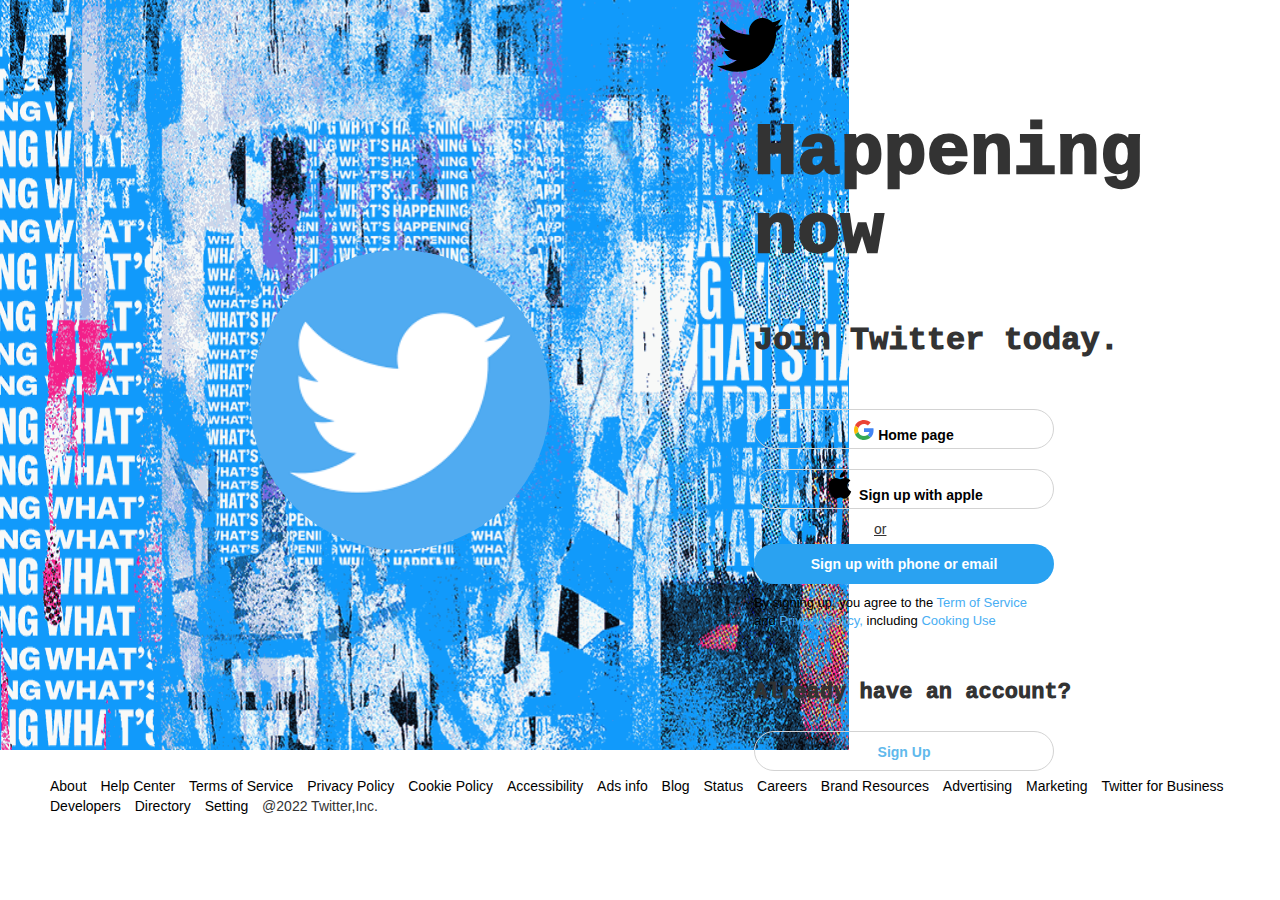
<file: Assignment/Assigment 14 Twitter replica/index.html>
<!DOCTYPE html>
<html lang="en">
<head>
    <meta charset="UTF-8">
    <meta http-equiv="X-UA-Compatible" content="IE=edge">
    <meta name="viewport" content="width=device-width, initial-scale=1.0">
    <title>Document</title>
    <link rel="stylesheet" href="style.css">
    <link rel="stylesheet" href="https://maxcdn.bootstrapcdn.com/bootstrap/3.4.1/css/bootstrap.min.css">
    <script src="https://ajax.googleapis.com/ajax/libs/jquery/3.6.0/jquery.min.js"></script>
    <script src="https://maxcdn.bootstrapcdn.com/bootstrap/3.4.1/js/bootstrap.min.js"></script>
</head>
<body>
    <div class="main">
        <div class="left">
            <img src="./twiiter.png">
            <div class="icon">
            <img src="[data-uri]">
            </div>
        </div>
        <div class="right">
            <div class="svg">

                <svg width="70px" height="70px" viewBox="0 0 24 24" aria-hidden="true" class="r-k200y r-1cvl2hr r-4qtqp9 r-yyyyoo r-5sfk15 r-dnmrzs r-kzbkwu r-bnwqim r-1plcrui r-lrvibr"><g><path d="M23.643 4.937c-.835.37-1.732.62-2.675.733.962-.576 1.7-1.49 2.048-2.578-.9.534-1.897.922-2.958 1.13-.85-.904-2.06-1.47-3.4-1.47-2.572 0-4.658 2.086-4.658 4.66 0 .364.042.718.12 1.06-3.873-.195-7.304-2.05-9.602-4.868-.4.69-.63 1.49-.63 2.342 0 1.616.823 3.043 2.072 3.878-.764-.025-1.482-.234-2.11-.583v.06c0 2.257 1.605 4.14 3.737 4.568-.392.106-.803.162-1.227.162-.3 0-.593-.028-.877-.082.593 1.85 2.313 3.198 4.352 3.234-1.595 1.25-3.604 1.995-5.786 1.995-.376 0-.747-.022-1.112-.065 2.062 1.323 4.51 2.093 7.14 2.093 8.57 0 13.255-7.098 13.255-13.254 0-.2-.005-.402-.014-.602.91-.658 1.7-1.477 2.323-2.41z"></path></g></svg>
            </div>
                <h1>Happening now</h1>
                <h2>Join Twitter today.</h2>
                <div class="input">
                    <svg  width="20px" height="20px" version="1.1" xmlns="http://www.w3.org/2000/svg" viewBox="0 0 48 48" class="LgbsSe-Bz112c"><g><path fill="#EA4335" d="M24 9.5c3.54 0 6.71 1.22 9.21 3.6l6.85-6.85C35.9 2.38 30.47 0 24 0 14.62 0 6.51 5.38 2.56 13.22l7.98 6.19C12.43 13.72 17.74 9.5 24 9.5z"></path><path fill="#4285F4" d="M46.98 24.55c0-1.57-.15-3.09-.38-4.55H24v9.02h12.94c-.58 2.96-2.26 5.48-4.78 7.18l7.73 6c4.51-4.18 7.09-10.36 7.09-17.65z"></path><path fill="#FBBC05" d="M10.53 28.59c-.48-1.45-.76-2.99-.76-4.59s.27-3.14.76-4.59l-7.98-6.19C.92 16.46 0 20.12 0 24c0 3.88.92 7.54 2.56 10.78l7.97-6.19z"></path><path fill="#34A853" d="M24 48c6.48 0 11.93-2.13 15.89-5.81l-7.73-6c-2.15 1.45-4.92 2.3-8.16 2.3-6.26 0-11.57-4.22-13.47-9.91l-7.98 6.19C6.51 42.62 14.62 48 24 48z"></path><path fill="none" d="M0 0h48v48H0z"></path></g></svg>
                    
                    <span ><a href="home.html">Home page</a></span>
                </div>

                <div class="input2">
                    <svg width="30px" height="30px"  viewBox="0 0 24 24" aria-hidden="true" class="r-4qtqp9 r-yyyyoo r-z80fyv r-1d4mawv r-dnmrzs r-bnwqim r-1plcrui r-lrvibr r-19wmn03" style="color: rgb(15, 20, 25);"><g><path d="M16.365 1.43c0 1.14-.493 2.27-1.177 3.08-.744.9-1.99 1.57-2.987 1.57-.12 0-.23-.02-.3-.03-.01-.06-.04-.22-.04-.39 0-1.15.572-2.27 1.206-2.98.804-.94 2.142-1.64 3.248-1.68.03.13.05.28.05.43zm4.565 15.71c-.03.07-.463 1.58-1.518 3.12-.945 1.34-1.94 2.71-3.43 2.71-1.517 0-1.9-.88-3.63-.88-1.698 0-2.302.91-3.67.91-1.377 0-2.332-1.26-3.428-2.8-1.287-1.82-2.323-4.63-2.323-7.28 0-4.28 2.797-6.55 5.552-6.55 1.448 0 2.675.95 3.6.95.865 0 2.222-1.01 3.902-1.01.613 0 2.886.06 4.374 2.19-.13.09-2.383 1.37-2.383 4.19 0 3.26 2.854 4.42 2.955 4.45z"></path></g></svg>
               
                    <span ><a href="Sign up width Goolge">Sign up with apple</a></span>
                </div>

                    <div class="or">
                        or
                    </div>

                    <div class="input3">
                        <span class="blue">Sign up with phone or email</span>
                        
                    </div>

                    <div class="small">
                        <span>By signing up, you agree to the <a href="Terms of Service">Term of Service</a> and <a href="privacy policy,">Privacy Policy,</a> including<a href="Cooking Use"> Cooking Use</a> </span>

                    </div>

                    <div class="h">

                        <h2>
                            Already have an account?
                        </h2>
                    </div>
                    <div class="input4">
                        Sign Up
                    </div>
        </div>
    </div>
    <div class="footer">
        <ul>
            <li><a href="">About</a> </li>
            <li><a href="">Help Center</a> </li>
            <li><a href="">Terms of Service</a> </li>
            <li><a href="">Privacy Policy</a> </li>
            <li><a href="">Cookie Policy</a> </li>
            <li><a href="">Accessibility</a> </li>
            <li><a href="">Ads info</a> </li>
            <li><a href="">Blog</a> </li>
            <li><a href="">Status</a> </li>
            <li><a href="">Careers</a> </li>
            <li><a href="">Brand Resources</a> </li>
            <li><a href="">Advertising</a> </li>
            <li><a href="">Marketing</a> </li>
            <li><a href="">Twitter for Business</a> </li>
            <li><a href="">Developers</a> </li>
            <li><a href="">Directory</a> </li>
            <li><a href="">Setting</a> </li>
            <li>@2022 Twitter,Inc.</li>
        </ul>
    </div>
</body>
</html>
</file>
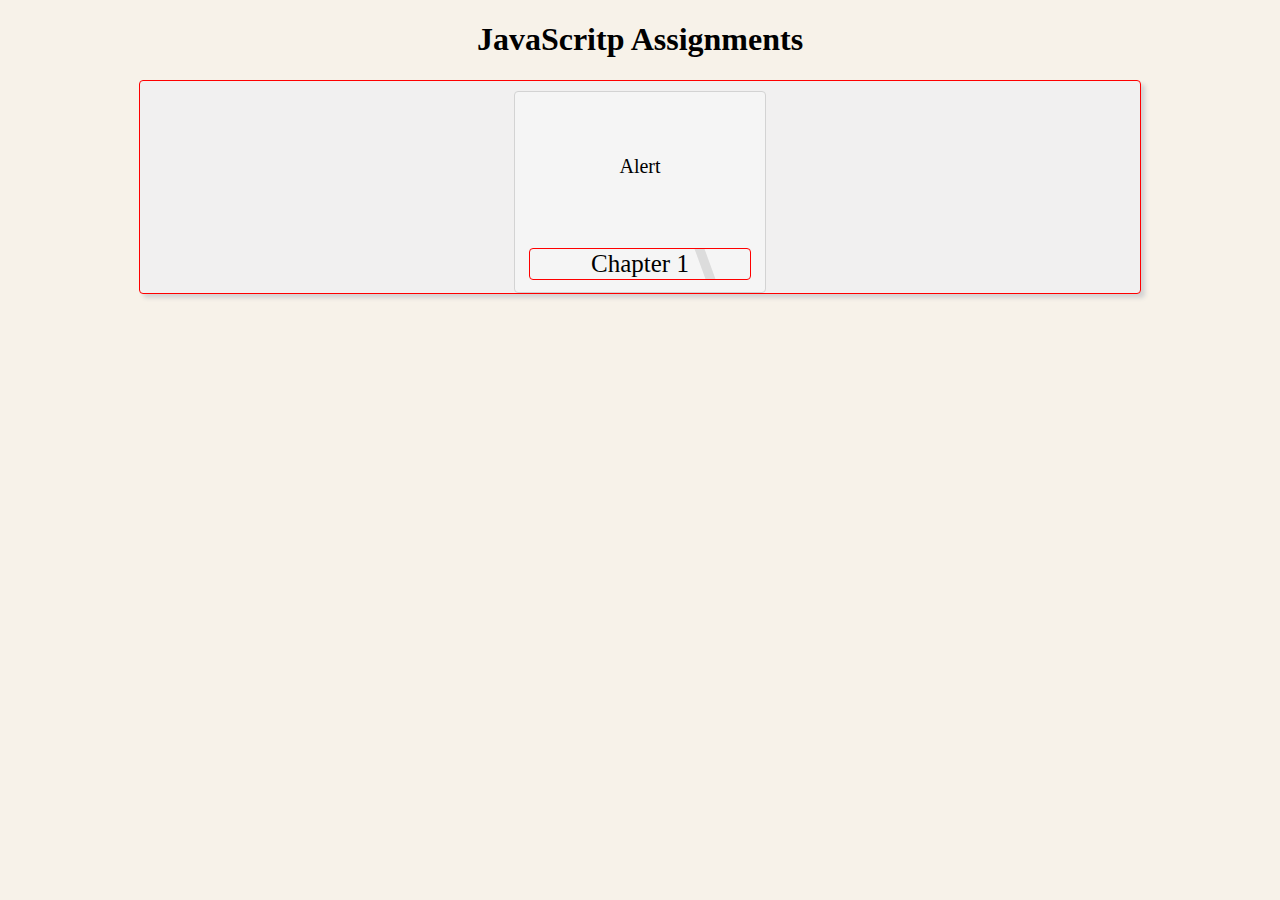
<file: public/Assignment/jvscript assignments/index.html>
<!DOCTYPE html>
<html lang="en">
<head>
    <meta charset="UTF-8">
    <meta http-equiv="X-UA-Compatible" content="IE=edge">
    <meta name="viewport" content="width=device-width, initial-scale=1.0">
    <title>javascritp</title>
    <link rel="stylesheet" href="style.css">
    <script src="app.js"></script>
    <link rel="shortcut icon" href="js.png" type="image/x-icon">
</head>
<body>
    <h1>JavaScritp Assignments</h1>
    <div class="main">

        <div class="container1">
            <div class="alert">
                Alert

            </div>
            <div class="button">
                <div class="text">
                    Chapter 1
                </div>
                <div class="none">
                    Click here
                </div>

                <div class="shine">

                </div>
            </div>
        </div>
    </div>
    
</body>
</html>
</file>
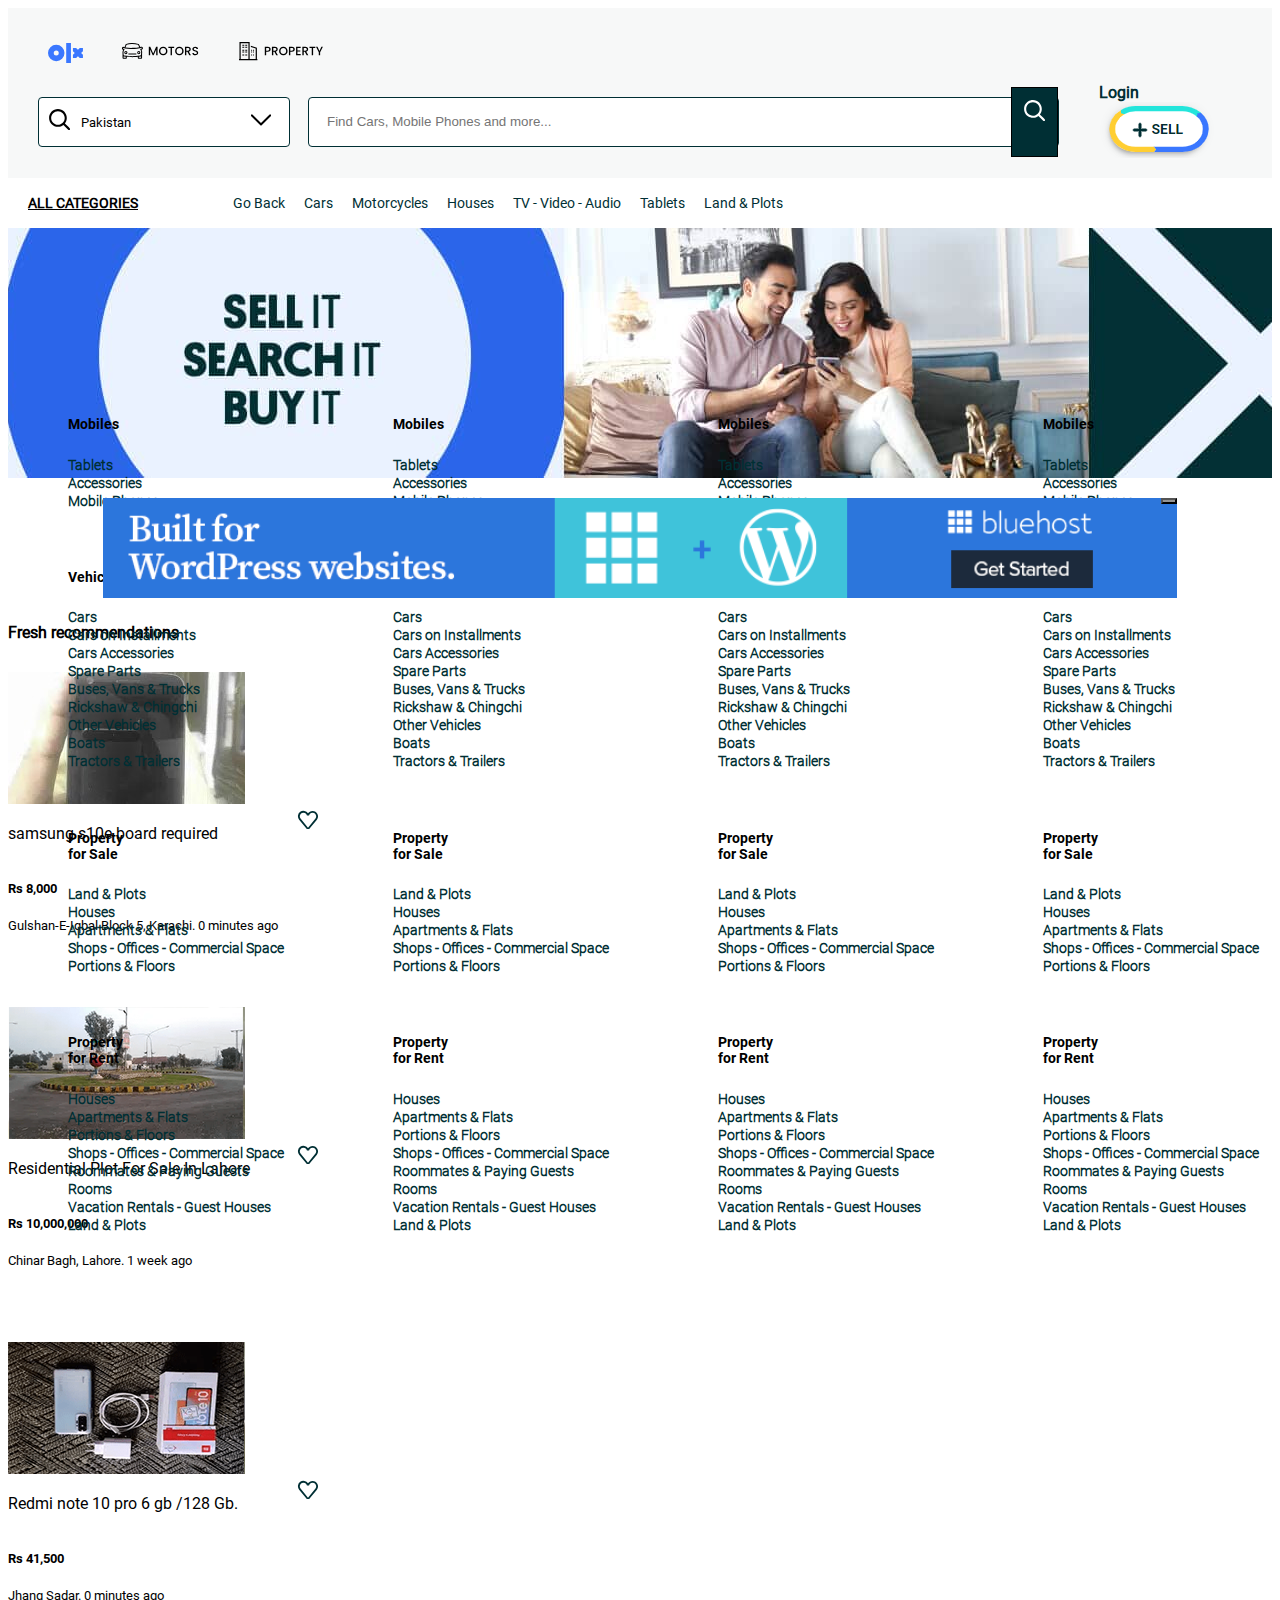
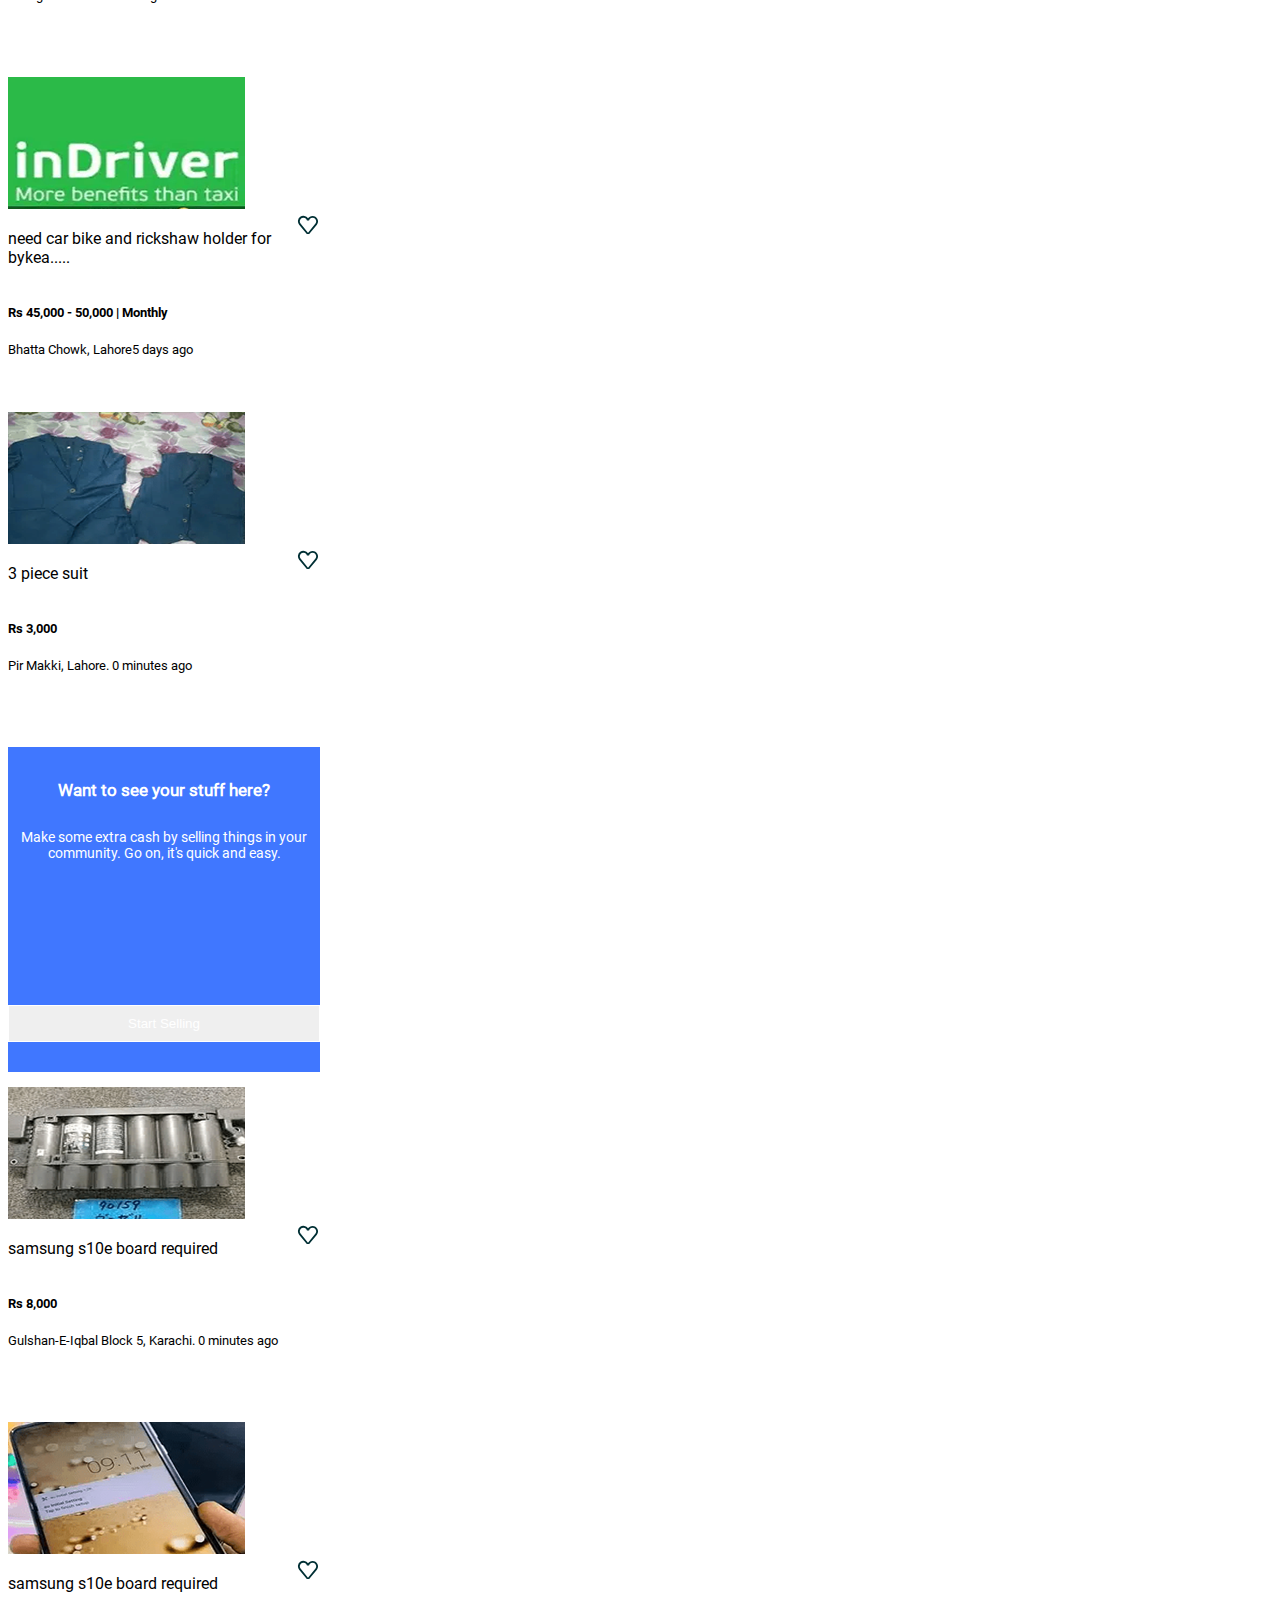
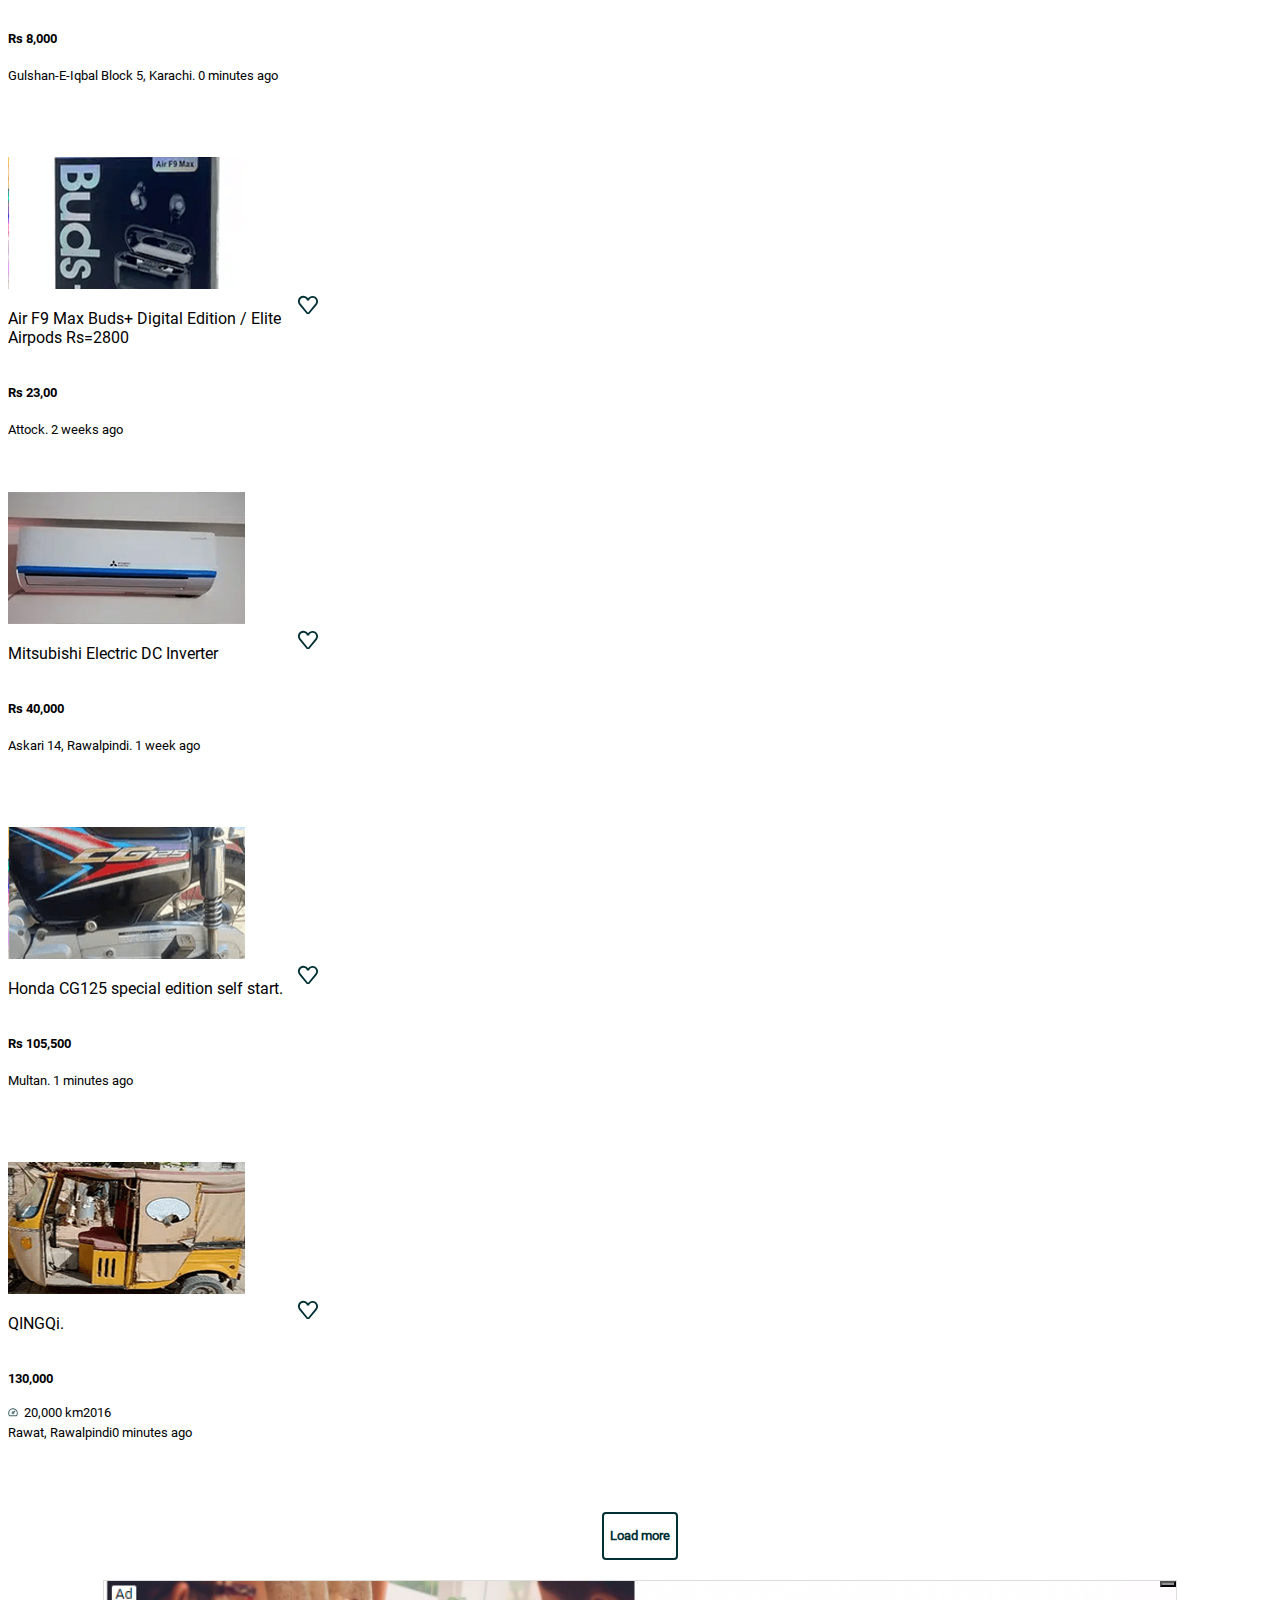
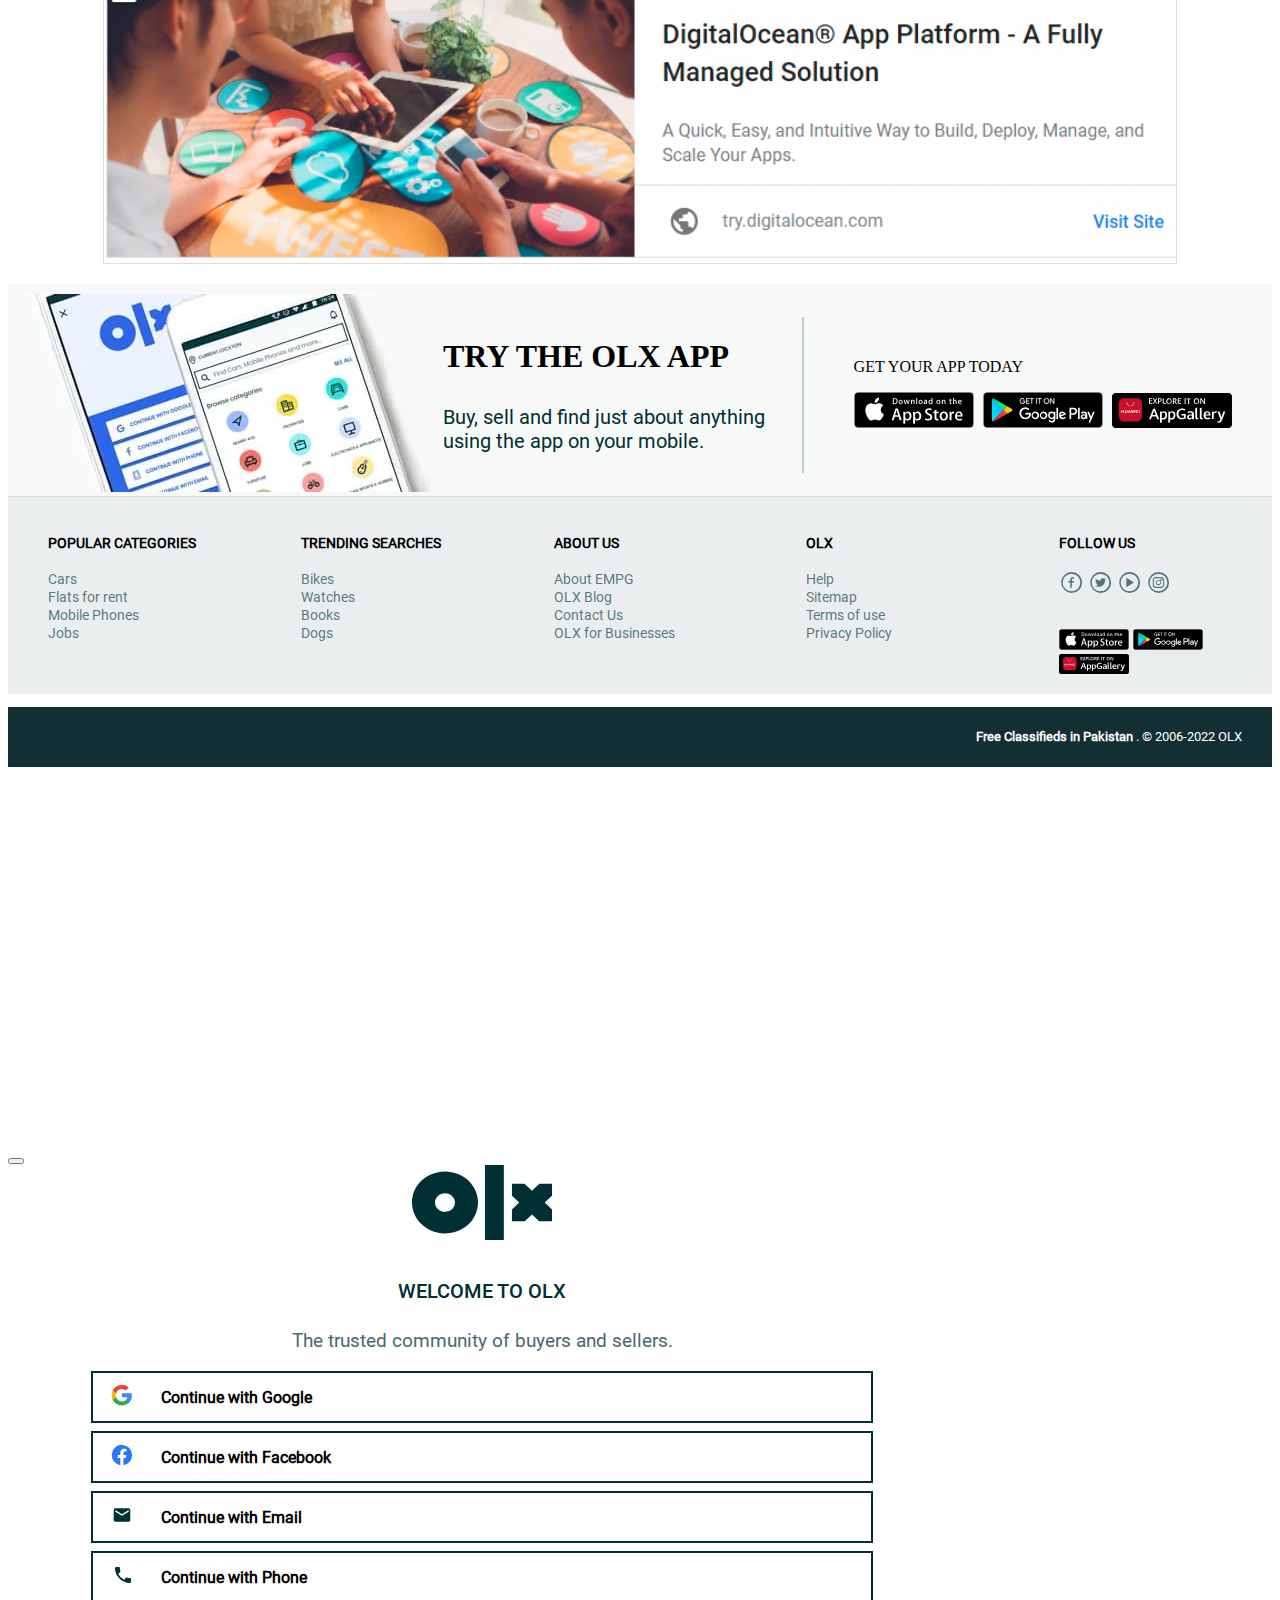
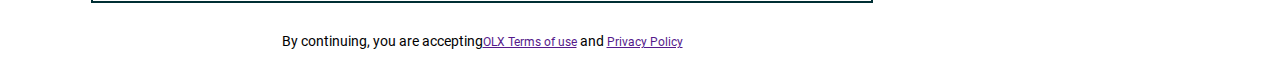
<file: public/Assignment/olx-clone/index.html>
<!DOCTYPE html>
<html lang="en">

<head>
    <meta charset="UTF-8">
    <meta http-equiv="X-UA-Compatible" content="IE=edge">
    <meta name="viewport" content="width=device-width, initial-scale=1.0">
    <title>OLX - Buy and Sell for free anywhere in Pakistan with OLX online classifieds</title>
    <link rel="icon" type="image/png" href="assests/olx-favicon.png">
    <link href="https://cdn.jsdelivr.net/npm/bootstrap@5.1.3/dist/css/bootstrap.min.css" rel="stylesheet"
        integrity="sha384-1BmE4kWBq78iYhFldvKuhfTAU6auU8tT94WrHftjDbrCEXSU1oBoqyl2QvZ6jIW3" crossorigin="anonymous">
    <link rel="stylesheet" href="style.css">
    <link rel="stylesheet" href="https://cdnjs.cloudflare.com/ajax/libs/font-awesome/6.1.1/css/all.min.css">
</head>

<body>
    <div class="mob_area">

    
    <div class="mob_nav">

        

        <div class="logo_icons">
            <div class="dropdown custom_dropdown">
                <button class="btn  dropdown-toggle" type="button" id="dropdownMenu2" data-toggle="dropdown" aria-haspopup="true" aria-expanded="false">
                    <i class="fa-solid fa-bars"></i>
                </button>
                <div class="dropdown-menu" aria-labelledby="dropdownMenu2">
                  <button class="dropdown-item" type="button">Action</button>
                  <button class="dropdown-item" type="button">Another action</button>
                  <button class="dropdown-item" type="button">Something else here</button>
                </div>
              </div>
              </div>


        <div class="logo_olx">
            <a href="#"><svg fill="#3a77ff" ; height="20" viewBox="0 0 36.289 20.768" alt="Olx logo"
                class="_21d60d2f">
                <path
                    d="M18.9 20.77V0h4.93v20.77zM0 10.39a8.56 8.56 0 1 1 8.56 8.56A8.56 8.56 0 0 1 0 10.4zm5.97-.01a2.6 2.6 0 1 0 2.6-2.6 2.6 2.6 0 0 0-2.6 2.6zm27 5.2l-1.88-1.87-1.87 1.88H25.9V12.3l1.9-1.9-1.9-1.89V5.18h3.27l1.92 1.92 1.93-1.92h3.27v3.33l-1.9 1.9 1.9 1.9v3.27z">
                </path>
            </svg></a>
        </div>

        <div class="motors">
            <svg xmlns="http://www.w3.org/2000/svg" height="24" viewBox="0 0 66 20" alt="OLX Motors"
                            class="_1a6eed8f">
                            <path
                                d="M4.9 10a1.33 1.33 0 1 0 0 2.66 1.33 1.33 0 0 0 0-2.67zm0 1.8a.48.48 0 1 1 0-.95.48.48 0 0 1 0 .96zM15.65 10a1.33 1.33 0 1 0 0 2.66 1.33 1.33 0 0 0 0-2.67zm0 1.8a.48.48 0 1 1 0-.95.48.48 0 0 1 0 .96zm-2.03.22H7v.85h6.63v-.85zM24 13.48h1.14V8.72l2.13 4.76h.79l2.12-4.76v4.76h1.14V6.53H30.1l-2.43 5.45-2.44-5.45H24v6.95zM39.54 10a3.46 3.46 0 0 0-3.55-3.55A3.48 3.48 0 0 0 32.44 10a3.48 3.48 0 0 0 3.55 3.56A3.47 3.47 0 0 0 39.54 10zm-5.93 0c0-1.57 1-2.55 2.38-2.55s2.38.98 2.38 2.55c0 1.57-1 2.57-2.38 2.57s-2.38-1-2.38-2.57zm6.69-2.53h1.86v6.02h1.14V7.46h1.85v-.93H40.3v.93zM53.02 10a3.46 3.46 0 0 0-3.55-3.55A3.48 3.48 0 0 0 45.94 10a3.48 3.48 0 0 0 3.55 3.56A3.47 3.47 0 0 0 53.02 10zm-5.93 0c0-1.57 1-2.55 2.38-2.55s2.39.98 2.39 2.55c0 1.57-1 2.57-2.38 2.57s-2.38-1-2.38-2.57zm10.75-1.38c0 .7-.4 1.18-1.3 1.18H55.3V7.46h1.26c.89 0 1.29.45 1.29 1.15zm-3.7-2.08v6.95h1.15V10.7h.87l1.6 2.79h1.36L57.4 10.6A1.98 1.98 0 0 0 59 8.63c0-1.13-.8-2.08-2.45-2.08h-2.4zm11.02 4.98c0-2.54-3.68-1.56-3.68-3.13 0-.67.5-.99 1.17-.97.72.02 1.13.45 1.17.92h1.26c-.1-1.19-1.04-1.89-2.37-1.89-1.42 0-2.4.76-2.4 1.98 0 2.56 3.7 1.47 3.7 3.15 0 .6-.45 1.02-1.25 1.02s-1.2-.46-1.24-1.03H60.3c0 1.23 1.07 2 2.46 2 1.55 0 2.4-1 2.4-2.05z">
                            </path>
                            <path
                                d="M19.09 7.26a1.23 1.23 0 0 0-1.54-.8l-.68.21L15.7 4.2l-.37-.12a17.75 17.75 0 0 0-5.3-.74 13.32 13.32 0 0 0-4.84.76l-.33.13-1.12 2.6-.48-.16a1.23 1.23 0 1 0-.74 2.34l.1.03-.08.14a4.5 4.5 0 0 0-.45 1.67c-.01.27 0 .82.02 1.35l.01 2.96v.03c-.02.26.01.53.08.8a.82.82 0 0 0 .83.54h1.75a.82.82 0 0 0 .82-.55c.07-.26.1-.53.09-.8v-.32c2.04.18 3.35.27 4.64.27 1.29 0 2.55-.09 4.5-.26v.32c-.02.26.01.53.09.8a.82.82 0 0 0 .82.54h1.75a.81.81 0 0 0 .82-.55c.08-.26.1-.53.09-.8V12.24c.05-.54.09-1.1.08-1.42A4.14 4.14 0 0 0 18 9.07l-.08-.16.35-.1a1.23 1.23 0 0 0 .8-1.55zM5.5 4.89h.02a12.48 12.48 0 0 1 4.5-.7c1.7-.02 3.4.21 5.03.7h.03l.96 2.03a19.57 19.57 0 0 1-4.74.46h-.79a31.31 31.31 0 0 1-5.94-.33l.93-2.16zm-.67 10.3a2.41 2.41 0 0 1-.03.48H3a2.4 2.4 0 0 1-.03-.49v-.64c.12.06.25.1.38.1l1.48.14v.4zm12.72-.04v.04a2.39 2.39 0 0 1-.03.48h-1.8a2.41 2.41 0 0 1-.03-.49v-.4l1.39-.12c.17-.02.33-.07.47-.15v.64zM18.03 8l-1.3.41.52 1.06c.22.43.35.9.38 1.37 0 .27-.03.78-.06 1.25h-.01v.15l-.05.78c-.01.32-.21.78-.51.8-3.32.32-4.99.47-6.67.47-1.7 0-3.43-.16-6.9-.47-.21-.02-.35-.36-.4-.66a11.35 11.35 0 0 1-.07-.97v-.1a18.51 18.51 0 0 1-.02-1.2 3.6 3.6 0 0 1 .36-1.3l.57-1.03-1.09-.34a.37.37 0 0 1 .23-.72l1.21.39.01-.03c1.82.32 3.66.45 5.5.39h1.57a19.82 19.82 0 0 0 5.12-.52l1.4-.44a.38.38 0 0 1 .46.24.37.37 0 0 1-.25.47z">
                            </path>
                        </svg>

        </div>


        <div class="property">
            <svg xmlns="http://www.w3.org/2000/svg" height="24" viewBox="0 0 73 20" alt="OLX Property"
            class="_1a6eed8f">
            <path
                d="M17.42 17.72H2.5V16.7h.4V2.5h8.47v14.21h5.04v-8.7l-4.03-1.35V5.6l5.04 1.68v9.43h.4v1h-.4zM3.92 16.7h6.44V3.51H3.91v13.2zm10.31-2.94v-.81h.82v.81h-.82zm-1.63 0v-.81h.82v.81h-.82zm-4.88 0v-.81h1.63v.81H7.72zm-2.45 0v-.81H6.9v.81H5.27zm8.96-2.44v-.81h.82v.81h-.82zm-1.63 0v-.81h.82v.81h-.82zm-4.88 0v-.81h1.63v.81H7.72zm-2.45 0v-.81H6.9v.81H5.27zm8.96-1.63V8.9h.82v.81h-.82zm-1.63 0V8.9h.82v.81h-.82zm-4.88 0V8.9h1.63v.81H7.72zm-2.45 0V8.9H6.9v.81H5.27zm2.45-2.44v-.82h1.63v.82H7.7zm-2.45 0v-.82H6.9v.82H5.27zm2.45-1.63v-.81h1.63v.8H7.7zm-2.45 0v-.81H6.9v.8H5.27zm19.87 4.1V7.46h1.26c.89 0 1.29.42 1.29 1.14 0 .7-.4 1.14-1.29 1.14h-1.26zm3.72-1.13c0-1.12-.81-2.06-2.46-2.06H24v6.95h1.14v-2.83h1.26c1.81 0 2.46-1.07 2.46-2.06zm4.78.02c0 .69-.4 1.18-1.3 1.18H31.1V7.46h1.26c.89 0 1.29.45 1.29 1.15zm-3.7-2.08v6.95h1.15V10.7h.87l1.6 2.79h1.36L33.2 10.6a1.98 1.98 0 0 0 1.6-1.98c0-1.13-.8-2.08-2.45-2.08h-2.4zM43 10a3.46 3.46 0 0 0-3.55-3.55A3.48 3.48 0 0 0 35.89 10a3.48 3.48 0 0 0 3.55 3.56A3.47 3.47 0 0 0 42.99 10zm-5.93 0c0-1.57 1-2.55 2.38-2.55s2.38.98 2.38 2.55c0 1.57-1 2.57-2.38 2.57s-2.38-1-2.38-2.57zm8.19-.26V7.47h1.26c.89 0 1.29.42 1.29 1.14 0 .7-.4 1.13-1.3 1.13h-1.25zm3.72-1.13c0-1.13-.81-2.07-2.46-2.07h-2.4v6.95h1.14v-2.83h1.26c1.8 0 2.46-1.07 2.46-2.06zm4.92-2.08h-3.84v6.96h3.84v-.94h-2.7v-2.13h2.4V9.5h-2.4V7.46h2.7v-.93zM59 8.6c0 .7-.4 1.19-1.3 1.19h-1.25V7.46h1.26c.89 0 1.29.45 1.29 1.15zm-3.7-2.07v6.95h1.15V10.7h.87l1.6 2.79h1.36l-1.72-2.89a1.98 1.98 0 0 0 1.6-1.98c0-1.13-.8-2.08-2.45-2.08h-2.4zm5.97.93h1.86v6.01h1.14V7.46h1.85v-.93h-4.85v.93zm7.71 3.5v2.51h1.14v-2.52l2.3-4.43h-1.26l-1.6 3.42-1.62-3.41h-1.27l2.31 4.42z">
            </path>
        </svg>
        </div>

            
        </div>

        <div class="location">
            <p> <span><img src="assests/location.svg" alt=""></span> Malir Khokhrapar, Karachi Pakistan</p>
        </div>

        <div class="mob_search">
            <div class="mob_search_inner">
                <svg xmlns="http://www.w3.org/2000/svg" width="25" height="25" viewBox="0 0 1024 1024">
                    <path
                        d="M448 725.33c-152.92 0-277.33-124.41-277.33-277.33S295.08 170.67 448 170.67 725.33 295.08 725.33 448 600.92 725.33 448 725.33zm436.44 98.78v.02L732.52 672.19c48.77-61.78 78.15-139.54 78.15-224.19 0-199.98-162.7-362.67-362.67-362.67S85.33 248.03 85.33 448c0 199.98 162.69 362.67 362.67 362.67 84.63 0 162.41-29.38 224.17-78.15l206.14 206.15h60.36v-60.33l-54.23-54.23z">
                    </path>
                </svg>
                <input type="text" placeholder=" All ads in Malir Khokhrapar Karachi Pakistan">
            </div>
        </div>

        <div class="container">
            <div class="row">
                <div class="col-md-12">
                   <div class="adver">
                       <div class="toast show">
                         <div class="toast-body add">
                           <button type="button" class="btn-close" data-bs-dismiss="toast"></button>
                          <img src="assests/banner-add.png" alt="">
                         </div>
                       </div>
                     </div>
                </div>
            </div>
        </div>

       
        <div class="custom_cat_con">

            <div class="browse">
                <div class="text_bro">
                    <p>Browse Categories</p>
                </div>
                <div class="see_all">
                    <a href="#">See All</a>
                </div>
            </div>
           
            <div class="inner">
                <div class="cu_cat">
                  <div class="img_cat img1">
                      <img src="assests/mobile.svg" alt="">
                  </div>
                  <div class="cat_title">
                      <p>Mobiles</p>
                  </div>
                </div>
                <div class="cu_cat">
                    <div class="img_cat img2">
                        <img src="assests/vehicle.svg" alt="">
                    </div>
                    <div class="cat_title">
                        <p>Vehicles</p>
                    </div>
                  </div>
                  <div class="cu_cat">
                    <div class="img_cat img1">
                        <img src="assests/ps2.svg" alt="">
                    </div>
                    <div class="cat_title">
                        <p>Property for Sale</p>
                    </div>
                  </div>
                  <div class="cu_cat">
                    <div class="img_cat img2">
                        <img src="assests/ps.svg" alt="">
                      
                    </div>
                    <div class="cat_title">
                        <p>Property for Rent</p>
                    </div>
                  </div>
            </div>
        </div>
    

    </div>
       
   
    



        



    <div class="section_main desktop_header">
        <div class="top_navigation">
            <div class="logo_icons">
                <ul>
                    <li><a href="#"><svg fill="#3a77ff" ; height="20" viewBox="0 0 36.289 20.768" alt="Olx logo"
                                class="_21d60d2f">
                                <path
                                    d="M18.9 20.77V0h4.93v20.77zM0 10.39a8.56 8.56 0 1 1 8.56 8.56A8.56 8.56 0 0 1 0 10.4zm5.97-.01a2.6 2.6 0 1 0 2.6-2.6 2.6 2.6 0 0 0-2.6 2.6zm27 5.2l-1.88-1.87-1.87 1.88H25.9V12.3l1.9-1.9-1.9-1.89V5.18h3.27l1.92 1.92 1.93-1.92h3.27v3.33l-1.9 1.9 1.9 1.9v3.27z">
                                </path>
                            </svg></a></li>
                    <li><a href="#">

                            <svg xmlns="http://www.w3.org/2000/svg" height="24" viewBox="0 0 66 20" alt="OLX Motors"
                                class="_1a6eed8f">
                                <path
                                    d="M4.9 10a1.33 1.33 0 1 0 0 2.66 1.33 1.33 0 0 0 0-2.67zm0 1.8a.48.48 0 1 1 0-.95.48.48 0 0 1 0 .96zM15.65 10a1.33 1.33 0 1 0 0 2.66 1.33 1.33 0 0 0 0-2.67zm0 1.8a.48.48 0 1 1 0-.95.48.48 0 0 1 0 .96zm-2.03.22H7v.85h6.63v-.85zM24 13.48h1.14V8.72l2.13 4.76h.79l2.12-4.76v4.76h1.14V6.53H30.1l-2.43 5.45-2.44-5.45H24v6.95zM39.54 10a3.46 3.46 0 0 0-3.55-3.55A3.48 3.48 0 0 0 32.44 10a3.48 3.48 0 0 0 3.55 3.56A3.47 3.47 0 0 0 39.54 10zm-5.93 0c0-1.57 1-2.55 2.38-2.55s2.38.98 2.38 2.55c0 1.57-1 2.57-2.38 2.57s-2.38-1-2.38-2.57zm6.69-2.53h1.86v6.02h1.14V7.46h1.85v-.93H40.3v.93zM53.02 10a3.46 3.46 0 0 0-3.55-3.55A3.48 3.48 0 0 0 45.94 10a3.48 3.48 0 0 0 3.55 3.56A3.47 3.47 0 0 0 53.02 10zm-5.93 0c0-1.57 1-2.55 2.38-2.55s2.39.98 2.39 2.55c0 1.57-1 2.57-2.38 2.57s-2.38-1-2.38-2.57zm10.75-1.38c0 .7-.4 1.18-1.3 1.18H55.3V7.46h1.26c.89 0 1.29.45 1.29 1.15zm-3.7-2.08v6.95h1.15V10.7h.87l1.6 2.79h1.36L57.4 10.6A1.98 1.98 0 0 0 59 8.63c0-1.13-.8-2.08-2.45-2.08h-2.4zm11.02 4.98c0-2.54-3.68-1.56-3.68-3.13 0-.67.5-.99 1.17-.97.72.02 1.13.45 1.17.92h1.26c-.1-1.19-1.04-1.89-2.37-1.89-1.42 0-2.4.76-2.4 1.98 0 2.56 3.7 1.47 3.7 3.15 0 .6-.45 1.02-1.25 1.02s-1.2-.46-1.24-1.03H60.3c0 1.23 1.07 2 2.46 2 1.55 0 2.4-1 2.4-2.05z">
                                </path>
                                <path
                                    d="M19.09 7.26a1.23 1.23 0 0 0-1.54-.8l-.68.21L15.7 4.2l-.37-.12a17.75 17.75 0 0 0-5.3-.74 13.32 13.32 0 0 0-4.84.76l-.33.13-1.12 2.6-.48-.16a1.23 1.23 0 1 0-.74 2.34l.1.03-.08.14a4.5 4.5 0 0 0-.45 1.67c-.01.27 0 .82.02 1.35l.01 2.96v.03c-.02.26.01.53.08.8a.82.82 0 0 0 .83.54h1.75a.82.82 0 0 0 .82-.55c.07-.26.1-.53.09-.8v-.32c2.04.18 3.35.27 4.64.27 1.29 0 2.55-.09 4.5-.26v.32c-.02.26.01.53.09.8a.82.82 0 0 0 .82.54h1.75a.81.81 0 0 0 .82-.55c.08-.26.1-.53.09-.8V12.24c.05-.54.09-1.1.08-1.42A4.14 4.14 0 0 0 18 9.07l-.08-.16.35-.1a1.23 1.23 0 0 0 .8-1.55zM5.5 4.89h.02a12.48 12.48 0 0 1 4.5-.7c1.7-.02 3.4.21 5.03.7h.03l.96 2.03a19.57 19.57 0 0 1-4.74.46h-.79a31.31 31.31 0 0 1-5.94-.33l.93-2.16zm-.67 10.3a2.41 2.41 0 0 1-.03.48H3a2.4 2.4 0 0 1-.03-.49v-.64c.12.06.25.1.38.1l1.48.14v.4zm12.72-.04v.04a2.39 2.39 0 0 1-.03.48h-1.8a2.41 2.41 0 0 1-.03-.49v-.4l1.39-.12c.17-.02.33-.07.47-.15v.64zM18.03 8l-1.3.41.52 1.06c.22.43.35.9.38 1.37 0 .27-.03.78-.06 1.25h-.01v.15l-.05.78c-.01.32-.21.78-.51.8-3.32.32-4.99.47-6.67.47-1.7 0-3.43-.16-6.9-.47-.21-.02-.35-.36-.4-.66a11.35 11.35 0 0 1-.07-.97v-.1a18.51 18.51 0 0 1-.02-1.2 3.6 3.6 0 0 1 .36-1.3l.57-1.03-1.09-.34a.37.37 0 0 1 .23-.72l1.21.39.01-.03c1.82.32 3.66.45 5.5.39h1.57a19.82 19.82 0 0 0 5.12-.52l1.4-.44a.38.38 0 0 1 .46.24.37.37 0 0 1-.25.47z">
                                </path>
                            </svg>

                        </a></li>
                    <li><a href="#">
                            <svg xmlns="http://www.w3.org/2000/svg" height="24" viewBox="0 0 73 20" alt="OLX Property"
                                class="_1a6eed8f">
                                <path
                                    d="M17.42 17.72H2.5V16.7h.4V2.5h8.47v14.21h5.04v-8.7l-4.03-1.35V5.6l5.04 1.68v9.43h.4v1h-.4zM3.92 16.7h6.44V3.51H3.91v13.2zm10.31-2.94v-.81h.82v.81h-.82zm-1.63 0v-.81h.82v.81h-.82zm-4.88 0v-.81h1.63v.81H7.72zm-2.45 0v-.81H6.9v.81H5.27zm8.96-2.44v-.81h.82v.81h-.82zm-1.63 0v-.81h.82v.81h-.82zm-4.88 0v-.81h1.63v.81H7.72zm-2.45 0v-.81H6.9v.81H5.27zm8.96-1.63V8.9h.82v.81h-.82zm-1.63 0V8.9h.82v.81h-.82zm-4.88 0V8.9h1.63v.81H7.72zm-2.45 0V8.9H6.9v.81H5.27zm2.45-2.44v-.82h1.63v.82H7.7zm-2.45 0v-.82H6.9v.82H5.27zm2.45-1.63v-.81h1.63v.8H7.7zm-2.45 0v-.81H6.9v.8H5.27zm19.87 4.1V7.46h1.26c.89 0 1.29.42 1.29 1.14 0 .7-.4 1.14-1.29 1.14h-1.26zm3.72-1.13c0-1.12-.81-2.06-2.46-2.06H24v6.95h1.14v-2.83h1.26c1.81 0 2.46-1.07 2.46-2.06zm4.78.02c0 .69-.4 1.18-1.3 1.18H31.1V7.46h1.26c.89 0 1.29.45 1.29 1.15zm-3.7-2.08v6.95h1.15V10.7h.87l1.6 2.79h1.36L33.2 10.6a1.98 1.98 0 0 0 1.6-1.98c0-1.13-.8-2.08-2.45-2.08h-2.4zM43 10a3.46 3.46 0 0 0-3.55-3.55A3.48 3.48 0 0 0 35.89 10a3.48 3.48 0 0 0 3.55 3.56A3.47 3.47 0 0 0 42.99 10zm-5.93 0c0-1.57 1-2.55 2.38-2.55s2.38.98 2.38 2.55c0 1.57-1 2.57-2.38 2.57s-2.38-1-2.38-2.57zm8.19-.26V7.47h1.26c.89 0 1.29.42 1.29 1.14 0 .7-.4 1.13-1.3 1.13h-1.25zm3.72-1.13c0-1.13-.81-2.07-2.46-2.07h-2.4v6.95h1.14v-2.83h1.26c1.8 0 2.46-1.07 2.46-2.06zm4.92-2.08h-3.84v6.96h3.84v-.94h-2.7v-2.13h2.4V9.5h-2.4V7.46h2.7v-.93zM59 8.6c0 .7-.4 1.19-1.3 1.19h-1.25V7.46h1.26c.89 0 1.29.45 1.29 1.15zm-3.7-2.07v6.95h1.15V10.7h.87l1.6 2.79h1.36l-1.72-2.89a1.98 1.98 0 0 0 1.6-1.98c0-1.13-.8-2.08-2.45-2.08h-2.4zm5.97.93h1.86v6.01h1.14V7.46h1.85v-.93h-4.85v.93zm7.71 3.5v2.51h1.14v-2.52l2.3-4.43h-1.26l-1.6 3.42-1.62-3.41h-1.27l2.31 4.42z">
                                </path>
                            </svg>
                        </a></li>
                </ul>
            </div>
        </div>

        <div class="main_navigation">

            <div class="search_box">
                <div class="search_icon">
                    <svg xmlns="http://www.w3.org/2000/svg" width="25" height="25" viewBox="0 0 1024 1024">
                        <path
                            d="M448 725.33c-152.92 0-277.33-124.41-277.33-277.33S295.08 170.67 448 170.67 725.33 295.08 725.33 448 600.92 725.33 448 725.33zm436.44 98.78v.02L732.52 672.19c48.77-61.78 78.15-139.54 78.15-224.19 0-199.98-162.7-362.67-362.67-362.67S85.33 248.03 85.33 448c0 199.98 162.69 362.67 362.67 362.67 84.63 0 162.41-29.38 224.17-78.15l206.14 206.15h60.36v-60.33l-54.23-54.23z">
                        </path>
                    </svg>

                </div>
                <div class="input">
                    <input type="text" placeholder="Search city, area or locality" value="Pakistan">
                </div>
                <div class="dropIcon">
                    <img src="assests/caret.svg" alt="">
                </div>
            </div>


            <div class="search_bar">
                <input type="text" placeholder="Find Cars, Mobile Phones and more..." name="" id="">
                <span><svg fill="#fff" xmlns="http://www.w3.org/2000/svg" width="25" height="25" viewBox="0 0 1024 1024"
                        class="_4743d0f8">
                        <path
                            d="M448 725.33c-152.92 0-277.33-124.41-277.33-277.33S295.08 170.67 448 170.67 725.33 295.08 725.33 448 600.92 725.33 448 725.33zm436.44 98.78v.02L732.52 672.19c48.77-61.78 78.15-139.54 78.15-224.19 0-199.98-162.7-362.67-362.67-362.67S85.33 248.03 85.33 448c0 199.98 162.69 362.67 362.67 362.67 84.63 0 162.41-29.38 224.17-78.15l206.14 206.15h60.36v-60.33l-54.23-54.23z">
                        </path>
                    </svg></span>
            </div>

            <div class="account_info">
                <ul>
                    <li><a data-bs-toggle="modal" href="#exampleModalToggle" href="#" class="login_link">Login</a></li>

                    <li><a data-bs-toggle="modal" href="#exampleModalToggle" href="#" href="#"><img
                                src="assests/logo.PNG"></span></a></li>
                </ul>
            </div>
        </div>
    </div>


    <div class="nav_middle">
        <div class="cat">
         <div class="dropdown show">
             <a class="btn  dropdown-toggle" href="#" role="button" id="dropdownMenuLink" data-toggle="dropdown" aria-haspopup="true" aria-expanded="false">
                 ALL CATEGORIES
             </a>
           
             <div class="dropdown-menu" aria-labelledby="dropdownMenuLink">
             
                 <div class="nav_main">
                     <div class="nav_items">
                        <ul>
                            <li class="one"><a href=""><h5>Mobiles</h5></a></li>
                            <li><a href="">Tablets</a></li>
                            <li><a href="">Accessories</a></li>
                            <li><a href="">Mobile Phones</a></li> 
                        </ul>

                        <ul>
                            <li class="one"><a href=""><h5>Vehicles</h5></a></li>
                            <li><a href="">Cars</a></li>
                            <li><a href="">Cars on Installments</a></li>
                            <li><a href="">Cars Accessories</a></li>
                            <li><a href="">Spare Parts</a></li>
                            <li><a href="">Buses, Vans & Trucks</a></li>
                            <li><a href="">Rickshaw & Chingchi</a></li>
                            <li><a href="">Other Vehicles</a></li>
                            <li><a href="">Boats</a></li>
                            <li><a href="">Tractors & Trailers</a></li>
                        </ul>


                        <ul>
                            <li class="one"><a href=""><h5> Property for Sale</h5></a></li>
                            <li><a href="">Land & Plots</a></li>
                            <li><a href="">Houses</a></li>
                            <li><a href="">Apartments & Flats</a></li>
                            <li><a href="">Shops - Offices - Commercial Space</a></li>
                            <li><a href="">Portions & Floors</a></li>
                        </ul>

                        <ul>
                            <li class="one"><a href=""><h5> Property for Rent</h5></a></li>
                            <li><a href="">Houses</a></li>
                            <li><a href="">Apartments & Flats</a></li>
                            <li><a href="">Portions & Floors</a></li>
                            <li><a href="">Shops - Offices - Commercial Space</a></li>
                            <li><a href="">Roommates & Paying Guests</a></li>
                            <li><a href="">Rooms</a></li>
                            <li><a href="">Vacation Rentals - Guest Houses</a></li>
                            <li><a href="">Land & Plots</a></li>
                        </ul>
                     </div>
                     <div class="nav_items">
                        <ul>
                            <li class="one"><a href=""><h5>Mobiles</h5></a></li>
                            <li><a href="">Tablets</a></li>
                            <li><a href="">Accessories</a></li>
                            <li><a href="">Mobile Phones</a></li> 
                        </ul>

                        <ul>
                            <li class="one"><a href=""><h5>Vehicles</h5></a></li>
                            <li><a href="">Cars</a></li>
                            <li><a href="">Cars on Installments</a></li>
                            <li><a href="">Cars Accessories</a></li>
                            <li><a href="">Spare Parts</a></li>
                            <li><a href="">Buses, Vans & Trucks</a></li>
                            <li><a href="">Rickshaw & Chingchi</a></li>
                            <li><a href="">Other Vehicles</a></li>
                            <li><a href="">Boats</a></li>
                            <li><a href="">Tractors & Trailers</a></li>
                        </ul>


                        <ul>
                            <li class="one"><a href=""><h5> Property for Sale</h5></a></li>
                            <li><a href="">Land & Plots</a></li>
                            <li><a href="">Houses</a></li>
                            <li><a href="">Apartments & Flats</a></li>
                            <li><a href="">Shops - Offices - Commercial Space</a></li>
                            <li><a href="">Portions & Floors</a></li>
                        </ul>

                        <ul>
                            <li class="one"><a href=""><h5> Property for Rent</h5></a></li>
                            <li><a href="">Houses</a></li>
                            <li><a href="">Apartments & Flats</a></li>
                            <li><a href="">Portions & Floors</a></li>
                            <li><a href="">Shops - Offices - Commercial Space</a></li>
                            <li><a href="">Roommates & Paying Guests</a></li>
                            <li><a href="">Rooms</a></li>
                            <li><a href="">Vacation Rentals - Guest Houses</a></li>
                            <li><a href="">Land & Plots</a></li>
                        </ul>
                     </div>
                     <div class="nav_items">
                        <ul>
                            <li class="one"><a href=""><h5>Mobiles</h5></a></li>
                            <li><a href="">Tablets</a></li>
                            <li><a href="">Accessories</a></li>
                            <li><a href="">Mobile Phones</a></li> 
                        </ul>

                        <ul>
                            <li class="one"><a href=""><h5>Vehicles</h5></a></li>
                            <li><a href="">Cars</a></li>
                            <li><a href="">Cars on Installments</a></li>
                            <li><a href="">Cars Accessories</a></li>
                            <li><a href="">Spare Parts</a></li>
                            <li><a href="">Buses, Vans & Trucks</a></li>
                            <li><a href="">Rickshaw & Chingchi</a></li>
                            <li><a href="">Other Vehicles</a></li>
                            <li><a href="">Boats</a></li>
                            <li><a href="">Tractors & Trailers</a></li>
                        </ul>


                        <ul>
                            <li class="one"><a href=""><h5> Property for Sale</h5></a></li>
                            <li><a href="">Land & Plots</a></li>
                            <li><a href="">Houses</a></li>
                            <li><a href="">Apartments & Flats</a></li>
                            <li><a href="">Shops - Offices - Commercial Space</a></li>
                            <li><a href="">Portions & Floors</a></li>
                        </ul>

                        <ul>
                            <li class="one"><a href=""><h5> Property for Rent</h5></a></li>
                            <li><a href="">Houses</a></li>
                            <li><a href="">Apartments & Flats</a></li>
                            <li><a href="">Portions & Floors</a></li>
                            <li><a href="">Shops - Offices - Commercial Space</a></li>
                            <li><a href="">Roommates & Paying Guests</a></li>
                            <li><a href="">Rooms</a></li>
                            <li><a href="">Vacation Rentals - Guest Houses</a></li>
                            <li><a href="">Land & Plots</a></li>
                        </ul>
                     </div>
                     <div class="nav_items">
                        <ul>
                            <li class="one"><a href=""><h5>Mobiles</h5></a></li>
                            <li><a href="">Tablets</a></li>
                            <li><a href="">Accessories</a></li>
                            <li><a href="">Mobile Phones</a></li> 
                        </ul>

                        <ul>
                            <li class="one"><a href=""><h5>Vehicles</h5></a></li>
                            <li><a href="">Cars</a></li>
                            <li><a href="">Cars on Installments</a></li>
                            <li><a href="">Cars Accessories</a></li>
                            <li><a href="">Spare Parts</a></li>
                            <li><a href="">Buses, Vans & Trucks</a></li>
                            <li><a href="">Rickshaw & Chingchi</a></li>
                            <li><a href="">Other Vehicles</a></li>
                            <li><a href="">Boats</a></li>
                            <li><a href="">Tractors & Trailers</a></li>
                        </ul>


                        <ul>
                            <li class="one"><a href=""><h5> Property for Sale</h5></a></li>
                            <li><a href="">Land & Plots</a></li>
                            <li><a href="">Houses</a></li>
                            <li><a href="">Apartments & Flats</a></li>
                            <li><a href="">Shops - Offices - Commercial Space</a></li>
                            <li><a href="">Portions & Floors</a></li>
                        </ul>

                        <ul>
                            <li class="one"><a href=""><h5> Property for Rent</h5></a></li>
                            <li><a href="">Houses</a></li>
                            <li><a href="">Apartments & Flats</a></li>
                            <li><a href="">Portions & Floors</a></li>
                            <li><a href="">Shops - Offices - Commercial Space</a></li>
                            <li><a href="">Roommates & Paying Guests</a></li>
                            <li><a href="">Rooms</a></li>
                            <li><a href="">Vacation Rentals - Guest Houses</a></li>
                            <li><a href="">Land & Plots</a></li>
                        </ul>
                     </div>
                 </div>
             </div>
           </div>
    
        </div>
 
        <div class="sec_cat">
            <ul>
            <li></li>
             <li><a href="./../index.html">Go Back</a></li>
             <li><a href="">Cars</a></li>
             <li><a href="">Motorcycles</a></li>
             <li><a href="">Houses</a></li>
             <li><a href="">TV - Video - Audio</a></li>
             <li><a href="">Tablets</a></li>
             <li><a href=""> Land & Plots</a></li>
 
         </ul>
          
        </div>   
     </div>

  <!-- header Close -->

    <div class="banner"> </div>


     <div class="container desktop_toast">
         <div class="row">
             <div class="col-md-12">
                <div class="adver">
                    <div class="toast show">
                      <div class="toast-body">
                        <button type="button" class="btn-close" data-bs-dismiss="toast"></button>
                       <img src="assests/9098789581683462942.png" alt="">
                      </div>
                    </div>
                  </div>
             </div>
         </div>
     </div>
   


     <div class="container custom_container">
         <div class="row">
             <div class="heading_main">
                 <h4>Fresh recommendations</h4>
             </div>
         </div>
         <div class="row">
             <div class="col-lg-3 col-md-4">
                <div class="card">
                    <img class="card-img-top" src="assests/p1.png" alt="Card image cap">
                    <div class="card-body">
                        <div class="name_like">
                            <div class="pname">
                                <p>samsung s10e board required</p>
                            </div>
                            <div class="like_icon">
                                <img src="assests/like.svg" alt="">
                            </div>
    
                        </div>
                        <h5  class="card-title">Rs 8,000</h5>
                      <p class="card-text">Gulshan-E-Iqbal Block 5, Karachi. <span class="time_product">0 minutes ago</span></p>
                    </div>
                  </div>
             </div>
             <div class="col-lg-3 col-md-4 ">
                <div class="card">
                    <img class="card-img-top" src="assests/p2.png" alt="Card image cap">
                    <div class="card-body">
                        <div class="name_like">
                            <div class="pname">
                                <p>Residential Plot For Sale In Lahore</p>
                            </div>
                            <div class="like_icon">
                                <img src="assests/like.svg" alt="">
                            </div>
                        </div>
                        <h5 class="card-title">Rs 10,000,000</h5>
                      <p class="card-text">Chinar Bagh, Lahore. <span class="time_product">1 week ago</span></p>
                    </div>
                  </div>
            </div>
            <div class="col-lg-3 col-md-4 ">
                <div class="card">
                    <img class="card-img-top" src="assests/p3.png" alt="Card image cap">
                    <div class="card-body">
                        <div class="name_like">
                            <div class="pname">
                                <p>Redmi note 10 pro 6 gb /128 Gb.</p>
                            </div>
                            <div class="like_icon">
                                <img src="assests/like.svg" alt="">
                            </div>
    
                        </div>
                        <h5 class="card-title">Rs 41,500</h5>
                      <p class="card-text">Jhang Sadar. <span class="time_product">0 minutes ago</span></p>
                    </div>
                  </div>
            </div>
            <div class="col-lg-3 col-md-4 ">
                <div class="card">
                    <img class="card-img-top" src="assests/p4.png" alt="Card image cap">
                    <div class="card-body">
                        <div class="name_like">
                            <div class="pname">
                                <p>need car bike and rickshaw holder for bykea.....</p>
                            </div>
                            <div class="like_icon">
                                <img src="assests/like.svg" alt="">
                            </div>
                        </div>
                        <h5 class="card-title">Rs 45,000 - 50,000 | Monthly</h5>
                      <p class="card-text">Bhatta Chowk, Lahore<span class="time_product">5 days ago</span></p>
                    </div>
                  </div>
            </div>
         </div>

         <div class="row">
            <div class="col-lg-3 col-md-4 ">
               <div class="card">
                   <img class="card-img-top" src="assests/p5.png" alt="Card image cap">
                   <div class="card-body">
                       <div class="name_like">
                           <div class="pname">
                               <p>3 piece suit</p>
                           </div>
                           <div class="like_icon">
                               <img src="assests/like.svg" alt="">
                           </div>
   
                       </div>
                       <h5 class="card-title">Rs 3,000</h5>
                     <p class="card-text">Pir Makki, Lahore. <span class="time_product">0 minutes ago</span></p>
                   </div>
                 </div>
            </div>

            <div class="col-lg-3 col-md-4 ">
                <div class="card color">
                    
                    <div class="card-body">
                       
                            <h5 class="card-title">Want to see your stuff here?</h5>
                            <p>Make some extra cash by selling things in your community. Go on, it's quick and easy.</p>
    
                            <button type="button" class="btn ">Start Selling</button>
                    </div>
                  </div>
             </div>

             <div class="col-lg-3 col-md-4 ">
                <div class="card">
                    <img class="card-img-top" src="assests/p6.png" alt="Card image cap">
                    <div class="card-body">
                        <div class="name_like">
                            <div class="pname">
                                <p>samsung s10e board required</p>
                            </div>
                            <div class="like_icon">
                                <img src="assests/like.svg" alt="">
                            </div>
    
                        </div>
                        <h5 class="card-title">Rs 8,000</h5>
                      <p class="card-text">Gulshan-E-Iqbal Block 5, Karachi. <span class="time_product">0 minutes ago</span></p>
                    </div>
                  </div>
             </div>

             <div class="col-lg-3 col-md-4 ">
                <div class="card">
                    <img class="card-img-top" src="assests/p7.png" alt="Card image cap">
                    <div class="card-body">
                        <div class="name_like">
                            <div class="pname">
                                <p>samsung s10e board required</p>
                            </div>
                            <div class="like_icon">
                                <img src="assests/like.svg" alt="">
                            </div>
    
                        </div>
                        <h5 class="card-title">Rs 8,000</h5>
                      <p class="card-text">Gulshan-E-Iqbal Block 5, Karachi. <span class="time_product">0 minutes ago</span></p>
                    </div>
                  </div>
             </div>

            
     </div>






     

 <div class="row">
    <div class="col-lg-3 col-md-4 col-sm-6 ">
       <div class="card">
           <img class="card-img-top" src="assests/p8.png" alt="Card image cap">
           <div class="card-body">
               <div class="name_like">
                   <div class="pname">
                       <p>Air F9 Max Buds+ Digital Edition / Elite Airpods Rs=2800</p>
                   </div>
                   <div class="like_icon">
                       <img src="assests/like.svg" alt="">
                   </div>

               </div>
               <h5 class="card-title">Rs 23,00</h5>
             <p class="card-text">Attock. <span class="time_product">2 weeks ago</span></p>
           </div>
         </div>
    </div>
    <div class="col-lg-3 col-md-4 ">
       <div class="card">
           <img class="card-img-top" src="assests/p9.png" alt="Card image cap">
           <div class="card-body">
               <div class="name_like">
                   <div class="pname">
                       <p>Mitsubishi Electric DC Inverter</p>
                   </div>
                   <div class="like_icon">
                       <img src="assests/like.svg" alt="">
                   </div>
               </div>
               <h5 class="card-title">Rs 40,000</h5>
             <p class="card-text">Askari 14, Rawalpindi. <span class="time_product">1 week ago</span></p>
           </div>
         </div>
   </div>
   <div class="col-lg-3 col-md-4 ">
       <div class="card">
           <img class="card-img-top" src="assests/p10.png" alt="Card image cap">
           <div class="card-body">
               <div class="name_like">
                   <div class="pname">
                       <p>Honda CG125 special edition self start.</p>
                   </div>
                   <div class="like_icon">
                       <img src="assests/like.svg" alt="">
                   </div>

               </div>
               <h5 class="card-title">Rs 105,500</h5>
             <p class="card-text">Multan. <span class="time_product">1 minutes ago</span></p>
           </div>
         </div>
   </div>
   <div class="col-lg-3 col-md-4 ">
       <div class="card">
           <img class="card-img-top" src="assests/p11.png" alt="Card image cap">
           <div class="card-body">
               <div class="name_like">
                   <div class="pname">
                       <p>QINGQi.</p>
                   </div>
                   <div class="like_icon">
                       <img src="assests/like.svg" alt="">
                   </div>
               </div>
               <h5 class="card-title ">130,000</h5>
             <p class="card-text custom"><svg xmlns="http://www.w3.org/2000/svg" viewBox="0 0 14 12" class="f509e7b9"><path fill="#406367" fill-rule="evenodd" d="M7 .3c3.7 0 6.7 3 6.7 6.7 0 1.5-.2 3.1-1.6 4.5l-.4.2H2.3l-.4-.2C.5 10 .3 8.5.3 7 .3 3.3 3.3.3 7 .3zm0 1.4C4 1.7 1.7 4 1.7 7c0 1.6.2 2.6 1 3.3h8.7c.7-.7 1-1.7 1-3.3 0-3-2.5-5.3-5.4-5.3zm3.3 2v1l-.8.8-.7.6.2 1A2 2 0 1 1 8 5l1.5-1.4h1zM7 6.3a.7.7 0 1 0 0 1.4.7.7 0 0 0 0-1.4z"></path></svg>20,000 km<span class="time_product">2016</span></p>
             <p class="card-text custom">Rawat, Rawalpindi<span class="time_product">0 minutes ago</span></p>

           </div>
         </div>
   </div>
   </div>
   <div class="row">
    <div class="col-md-12">
        <div class="button_load">
        <button type="button" class="btn  load_more ">Load more</button>
            
        </div>
    </div>
</div>
</div>

   </div>


    <div class="container">
        <div class="row">
            <div class="col-md-12">
               <div class="adver">
                   <div class="toast show">
                     <div class="toast-body add">
                       <button type="button" class="btn-close" data-bs-dismiss="toast"></button>
                      <img src="assests/add.png" alt="">
                     </div>
                   </div>
                 </div>
            </div>
        </div>
    </div>



    <div class="section_main footer_section">
        <div class="top_navigation">
          <div class="mob_img">
              <img src="assests/mob.webp" alt="">
          </div>

          <div class="text">

            <div class="inner_text">
                <h1>TRY THE OLX APP</h1>
                <p>Buy, sell and find just about anything using the app on your mobile.</p>
            </div>
             
          </div>

          <div class="play">
              <p>GET YOUR APP TODAY</p>
              <ul>
                  <li><a href=""><img src="assests/playstor.svg" alt=""></a></li>
                  <li><a href=""><img src="assests/google.svg" alt=""></a></li>
                  <li><a href=""><img src="assests/app.svg" alt=""></a></li>

              </ul>
          </div>
        </div>

        
    </div>


    <div class="section_main footer_section bottom_footer">
       
        <div class="one">
           <ul>
               <li><a href="#"><h4>POPULAR CATEGORIES</h4></a></li>
               <li><a href="#">Cars</a></li>
               <li><a href="#">Flats for rent</a></li>
               <li><a href="#">Mobile Phones</a></li>
               <li><a href="#">Jobs</a></li>
           </ul>
        </div>
        <div class="one">
            <ul>
                <li><a href="#"><h4>TRENDING SEARCHES</h4></a></li>
                <li><a href="#">Bikes</a></li>
                <li><a href="#">Watches</a></li>
                <li><a href="#">Books</a></li>
                <li><a href="#">Dogs</a></li>
            </ul>
        </div>
        



        <div class="one">
            <ul>
                <li><a href="#"><h4>ABOUT US</h4></a></li>
                <li><a href="#">About EMPG</a></li>
                <li><a href="#">OLX Blog</a></li>
                <li><a href="#">Contact Us</a></li>
                <li><a href="#">OLX for Businesses</a></li>
            </ul>
        </div>
        <div class="one">
            <ul>
                <li><a href="#"><h4>OLX</h4></a></li>
                <li><a href="#">Help</a></li>
                <li><a href="#">Sitemap</a></li>
                <li><a href="#">Terms of use</a></li>
                <li><a href="#"> Privacy Policy</a></li>
            </ul>
        </div>
        <div class="one">
            <ul>
            <li><a href="#"><h4>FOLLOW US</h4></a></li>
                
            </ul>
            <div class="social_media_footer">
                <ul>
                    <li><a href=""><img src="assests/fb.svg" alt=""></a></li>
                    <li><a href=""><img src="assests/twitter.svg" alt=""></a></li>
                    <li><a href=""><img src="assests/playsotre.svg" alt=""></a></li>
                    <li><a href=""><img src="assests/insta.svg" alt=""></a></li>

                </ul>
            </div>


            <div class="imgs">
                <ul>
                    <li><a href=""><img src="assests/playstor.svg" alt=""></a></li>
                <li><a href=""><img src="assests/google.svg" alt=""></a></li>
                <li><a href=""><img src="assests/app.svg" alt=""></a></li>
    
                </ul>
            </div>
            
        </div>
      

    </div>
   
    <div class="copy_right">
          <div class="text_copy">
         <p> <b>Free Classifieds in Pakistan</b> . © 2006-2022 OLX</p>
          </div>  
    </div>


    
    <!-- modal -->
    <div class="modal fade" id="exampleModalToggle" aria-hidden="true" aria-labelledby="exampleModalToggleLabel"
        tabindex="-1">
        <div class="modal-dialog modal-dialog-centered">
            <div class="modal-content">
                <div class="modal-header">
                    <button type="button" class="btn-close" data-bs-dismiss="modal" aria-label="Close"></button>
                </div>
                <div class="modal-body">
                    <div class="olx_logo">
                        <img src="assests/olx-black log.svg" alt="">
                    </div>
                    <div class="content">
                        <h4>WELCOME TO OLX</h4>
                        <p>The trusted community of buyers and sellers.</p>
                    </div>
                    <div class="social_media">
                        <ul>
                            <li>
                                <a href="#"><span><img src="assests/g.svg" alt=""></span> Continue with Google</a>

                            </li>

                            <li>
                                <a href="#"><span><img src="assests/f.svg" alt=""></span>Continue with Facebook</a>
                            </li>
                            <li>
                                <a href="#"><span><img src="assests/e.svg" alt=""></span>Continue with Email</a>

                            </li>
                            <li>
                                <a href="#"><span><img src="assests/p.svg" alt=""></span>Continue with Phone</a>

                            </li>
                        </ul>
                    </div>
                </div>
                <div class="modal-footer">
                    <p>By continuing, you are accepting</p>
                    <p> <a href="">OLX Terms of use</a> and <a href="">Privacy Policy</a></p>

                </div>

            </div>
        </div>
    </div>
    



    



    <script src="https://code.jquery.com/jquery-3.2.1.slim.min.js"
        integrity="sha384-KJ3o2DKtIkvYIK3UENzmM7KCkRr/rE9/Qpg6aAZGJwFDMVNA/GpGFF93hXpG5KkN"
        crossorigin="anonymous"></script>
    <script src="https://cdn.jsdelivr.net/npm/popper.js@1.12.9/dist/umd/popper.min.js"
        integrity="sha384-ApNbgh9B+Y1QKtv3Rn7W3mgPxhU9K/ScQsAP7hUibX39j7fakFPskvXusvfa0b4Q"
        crossorigin="anonymous"></script>
    <script src="https://cdn.jsdelivr.net/npm/bootstrap@4.0.0/dist/js/bootstrap.min.js"
        integrity="sha384-JZR6Spejh4U02d8jOt6vLEHfe/JQGiRRSQQxSfFWpi1MquVdAyjUar5+76PVCmYl"
        crossorigin="anonymous"></script>

    <script src="https://cdn.jsdelivr.net/npm/bootstrap@5.1.3/dist/js/bootstrap.bundle.min.js"
        integrity="sha384-ka7Sk0Gln4gmtz2MlQnikT1wXgYsOg+OMhuP+IlRH9sENBO0LRn5q+8nbTov4+1p"
        crossorigin="anonymous"></script>
    <script src="https://cdn.jsdelivr.net/npm/@popperjs/core@2.10.2/dist/umd/popper.min.js"
        integrity="sha384-7+zCNj/IqJ95wo16oMtfsKbZ9ccEh31eOz1HGyDuCQ6wgnyJNSYdrPa03rtR1zdB"
        crossorigin="anonymous"></script>
    <script src="https://cdn.jsdelivr.net/npm/bootstrap@5.1.3/dist/js/bootstrap.min.js"
        integrity="sha384-QJHtvGhmr9XOIpI6YVutG+2QOK9T+ZnN4kzFN1RtK3zEFEIsxhlmWl5/YESvpZ13"
        crossorigin="anonymous"></script>
</body>

</html>
</file>
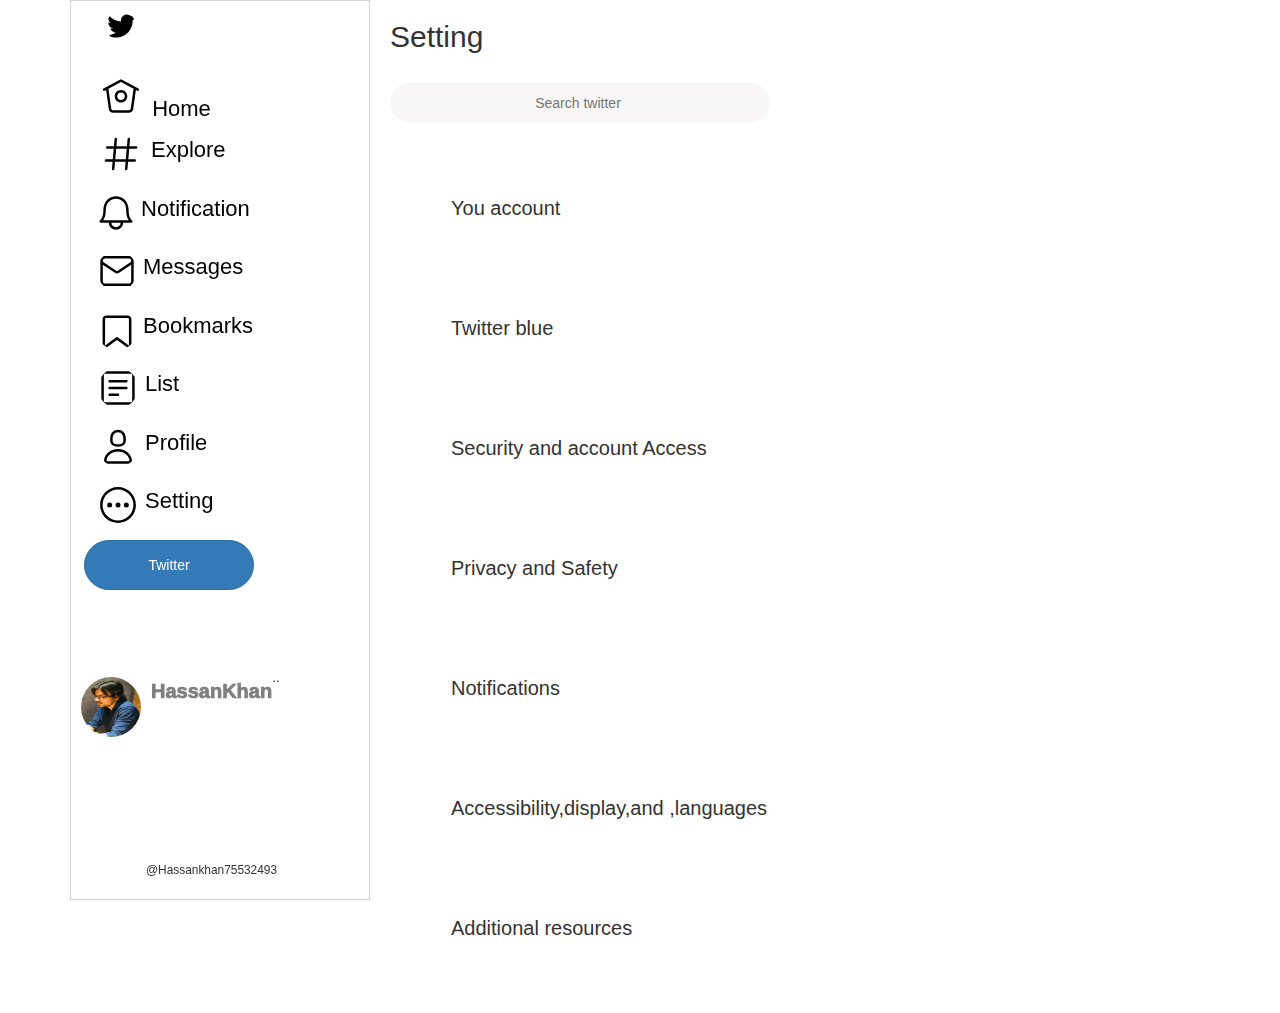
<file: Assignment/Assigment 14 Twitter replica/setting.html>
<!DOCTYPE html>
<html lang="en">
<head>
    <meta charset="UTF-8">
    <meta http-equiv="X-UA-Compatible" content="IE=edge">
    <meta name="viewport" content="width=device-width, initial-scale=1.0">
    <title>Setting</title>
    <link rel="stylesheet" href="style.css">
    <link href="https://cdn.jsdelivr.net/npm/bootstrap@5.1.3/dist/css/bootstrap.min.css" rel="stylesheet" integrity="sha384-1BmE4kWBq78iYhFldvKuhfTAU6auU8tT94WrHftjDbrCEXSU1oBoqyl2QvZ6jIW3" crossorigin="anonymous">
    <link rel="stylesheet" href="https://maxcdn.bootstrapcdn.com/bootstrap/3.4.1/css/bootstrap.min.css">
    <script src="https://ajax.googleapis.com/ajax/libs/jquery/3.6.0/jquery.min.js"></script>
    <script src="https://maxcdn.bootstrapcdn.com/bootstrap/3.4.1/js/bootstrap.min.js"></script>
    <script src="https://cdn.jsdelivr.net/npm/bootstrap@5.1.3/dist/js/bootstrap.bundle.min.js" integrity="sha384-ka7Sk0Gln4gmtz2MlQnikT1wXgYsOg+OMhuP+IlRH9sENBO0LRn5q+8nbTov4+1p" crossorigin="anonymous"></script>
    <script src="https://cdn.jsdelivr.net/npm/@popperjs/core@2.10.2/dist/umd/popper.min.js" integrity="sha384-7+zCNj/IqJ95wo16oMtfsKbZ9ccEh31eOz1HGyDuCQ6wgnyJNSYdrPa03rtR1zdB" crossorigin="anonymous"></script>
<script src="https://cdn.jsdelivr.net/npm/bootstrap@5.1.3/dist/js/bootstrap.min.js" integrity="sha384-QJHtvGhmr9XOIpI6YVutG+2QOK9T+ZnN4kzFN1RtK3zEFEIsxhlmWl5/YESvpZ13" crossorigin="anonymous"></script>

</head>
<body>
    <div class="container">

        <div class="sidebar">
            <div class="svg">

                <svg id="logo" width="30px" height="30px" viewBox="0 0 24 24" aria-hidden="true" class="r-k200y r-1cvl2hr r-4qtqp9 r-yyyyoo r-5sfk15 r-dnmrzs r-kzbkwu r-bnwqim r-1plcrui r-lrvibr"><g><path d="M23.643 4.937c-.835.37-1.732.62-2.675.733.962-.576 1.7-1.49 2.048-2.578-.9.534-1.897.922-2.958 1.13-.85-.904-2.06-1.47-3.4-1.47-2.572 0-4.658 2.086-4.658 4.66 0 .364.042.718.12 1.06-3.873-.195-7.304-2.05-9.602-4.868-.4.69-.63 1.49-.63 2.342 0 1.616.823 3.043 2.072 3.878-.764-.025-1.482-.234-2.11-.583v.06c0 2.257 1.605 4.14 3.737 4.568-.392.106-.803.162-1.227.162-.3 0-.593-.028-.877-.082.593 1.85 2.313 3.198 4.352 3.234-1.595 1.25-3.604 1.995-5.786 1.995-.376 0-.747-.022-1.112-.065 2.062 1.323 4.51 2.093 7.14 2.093 8.57 0 13.255-7.098 13.255-13.254 0-.2-.005-.402-.014-.602.91-.658 1.7-1.477 2.323-2.41z"></path></g></svg>
            </div>
            <div class="icon">
                <div class="box1">
                    <a href="home.html">

                        <div class="svg">
                            <svg viewBox="0 0 24 24" aria-hidden="true" class="r-18jsvk2 r-4qtqp9 r-yyyyoo r-lwhw9o r-dnmrzs r-bnwqim r-1plcrui r-lrvibr"><g><path d="M22.46 7.57L12.357 2.115c-.223-.12-.49-.12-.713 0L1.543 7.57c-.364.197-.5.652-.303 1.017.135.25.394.393.66.393.12 0 .243-.03.356-.09l.815-.44L4.7 19.963c.214 1.215 1.308 2.062 2.658 2.062h9.282c1.352 0 2.445-.848 2.663-2.087l1.626-11.49.818.442c.364.193.82.06 1.017-.304.196-.363.06-.818-.304-1.016zm-4.638 12.133c-.107.606-.703.822-1.18.822H7.36c-.48 0-1.075-.216-1.178-.798L4.48 7.69 12 3.628l7.522 4.06-1.7 12.015z"></path><path d="M8.22 12.184c0 2.084 1.695 3.78 3.78 3.78s3.78-1.696 3.78-3.78-1.695-3.78-3.78-3.78-3.78 1.696-3.78 3.78zm6.06 0c0 1.258-1.022 2.28-2.28 2.28s-2.28-1.022-2.28-2.28 1.022-2.28 2.28-2.28 2.28 1.022 2.28 2.28z"></path></g></svg>
                        </a>
                            <a href="">Home</a>
                        </div>
                    </div>
                        <div class="box2">
                            <a href="">

                                <svg viewBox="0 0 24 24" aria-hidden="true" class="r-18jsvk2 r-4qtqp9 r-yyyyoo r-lwhw9o r-dnmrzs r-bnwqim r-1plcrui r-lrvibr"><g><path d="M21 7.337h-3.93l.372-4.272c.036-.412-.27-.775-.682-.812-.417-.03-.776.27-.812.683l-.383 4.4h-6.32l.37-4.27c.037-.413-.27-.776-.68-.813-.42-.03-.777.27-.813.683l-.382 4.4H3.782c-.414 0-.75.337-.75.75s.336.75.75.75H7.61l-.55 6.327H3c-.414 0-.75.336-.75.75s.336.75.75.75h3.93l-.372 4.272c-.036.412.27.775.682.812l.066.003c.385 0 .712-.295.746-.686l.383-4.4h6.32l-.37 4.27c-.036.413.27.776.682.813l.066.003c.385 0 .712-.295.746-.686l.382-4.4h3.957c.413 0 .75-.337.75-.75s-.337-.75-.75-.75H16.39l.55-6.327H21c.414 0 .75-.336.75-.75s-.336-.75-.75-.75zm-6.115 7.826h-6.32l.55-6.326h6.32l-.55 6.326z"></path></g></svg>
                            </a>
                            <a href="home.html">Explore</a>
                        </div>
                        <div class="box3">
                           <a href="">

                               <svg viewBox="0 0 24 24" aria-hidden="true" class="r-18jsvk2 r-4qtqp9 r-yyyyoo r-lwhw9o r-dnmrzs r-bnwqim r-1plcrui r-lrvibr"><g><path d="M21.697 16.468c-.02-.016-2.14-1.64-2.103-6.03.02-2.532-.812-4.782-2.347-6.335C15.872 2.71 14.01 1.94 12.005 1.93h-.013c-2.004.01-3.866.78-5.242 2.174-1.534 1.553-2.368 3.802-2.346 6.334.037 4.33-2.02 5.967-2.102 6.03-.26.193-.366.53-.265.838.102.308.39.515.712.515h4.92c.102 2.31 1.997 4.16 4.33 4.16s4.226-1.85 4.327-4.16h4.922c.322 0 .61-.206.71-.514.103-.307-.003-.645-.263-.838zM12 20.478c-1.505 0-2.73-1.177-2.828-2.658h5.656c-.1 1.48-1.323 2.66-2.828 2.66zM4.38 16.32c.74-1.132 1.548-3.028 1.524-5.896-.018-2.16.644-3.982 1.913-5.267C8.91 4.05 10.397 3.437 12 3.43c1.603.008 3.087.62 4.18 1.728 1.27 1.285 1.933 3.106 1.915 5.267-.024 2.868.785 4.765 1.525 5.896H4.38z"></path></g></svg>
                            </a> 
                            <a href="#">Notification</a>

                        </div>
                        <div class="box4">
                            <a href="">
                                <svg viewBox="0 0 24 24" aria-hidden="true" class="r-18jsvk2 r-4qtqp9 r-yyyyoo r-lwhw9o r-dnmrzs r-bnwqim r-1plcrui r-lrvibr"><g><path d="M19.25 3.018H4.75C3.233 3.018 2 4.252 2 5.77v12.495c0 1.518 1.233 2.753 2.75 2.753h14.5c1.517 0 2.75-1.235 2.75-2.753V5.77c0-1.518-1.233-2.752-2.75-2.752zm-14.5 1.5h14.5c.69 0 1.25.56 1.25 1.25v.714l-8.05 5.367c-.273.18-.626.182-.9-.002L3.5 6.482v-.714c0-.69.56-1.25 1.25-1.25zm14.5 14.998H4.75c-.69 0-1.25-.56-1.25-1.25V8.24l7.24 4.83c.383.256.822.384 1.26.384.44 0 .877-.128 1.26-.383l7.24-4.83v10.022c0 .69-.56 1.25-1.25 1.25z"></path></g></svg>
                            </a>

                            <a href="">Messages</a>
                        </div>
                        <div class="box5">
                            <a href="">

                                <svg viewBox="0 0 24 24" aria-hidden="true" class="r-18jsvk2 r-4qtqp9 r-yyyyoo r-lwhw9o r-dnmrzs r-bnwqim r-1plcrui r-lrvibr"><g><path d="M19.9 23.5c-.157 0-.312-.05-.442-.144L12 17.928l-7.458 5.43c-.228.164-.53.19-.782.06-.25-.127-.41-.385-.41-.667V5.6c0-1.24 1.01-2.25 2.25-2.25h12.798c1.24 0 2.25 1.01 2.25 2.25v17.15c0 .282-.158.54-.41.668-.106.055-.223.082-.34.082zM12 16.25c.155 0 .31.048.44.144l6.71 4.883V5.6c0-.412-.337-.75-.75-.75H5.6c-.413 0-.75.338-.75.75v15.677l6.71-4.883c.13-.096.285-.144.44-.144z"></path></g></svg>
                            </a>
                            <a href=""> Bookmarks</a>
                        </div>
                        <div class="box6">
                            <a href="">
                                <svg viewBox="0 0 24 24" aria-hidden="true" class="r-18jsvk2 r-4qtqp9 r-yyyyoo r-lwhw9o r-dnmrzs r-bnwqim r-1plcrui r-lrvibr"><g><path d="M19.75 22H4.25C3.01 22 2 20.99 2 19.75V4.25C2 3.01 3.01 2 4.25 2h15.5C20.99 2 22 3.01 22 4.25v15.5c0 1.24-1.01 2.25-2.25 2.25zM4.25 3.5c-.414 0-.75.337-.75.75v15.5c0 .413.336.75.75.75h15.5c.414 0 .75-.337.75-.75V4.25c0-.413-.336-.75-.75-.75H4.25z"></path><path d="M17 8.64H7c-.414 0-.75-.337-.75-.75s.336-.75.75-.75h10c.414 0 .75.335.75.75s-.336.75-.75.75zm0 4.11H7c-.414 0-.75-.336-.75-.75s.336-.75.75-.75h10c.414 0 .75.336.75.75s-.336.75-.75.75zm-5 4.11H7c-.414 0-.75-.335-.75-.75s.336-.75.75-.75h5c.414 0 .75.337.75.75s-.336.75-.75.75z"></path></g></svg>
                            </a>
                            <a href="">List</a>
                        </div>
                        <div class="box7">
                            <a href="">
                                <svg viewBox="0 0 24 24" aria-hidden="true" class="r-18jsvk2 r-4qtqp9 r-yyyyoo r-lwhw9o r-dnmrzs r-bnwqim r-1plcrui r-lrvibr"><g><path d="M12 11.816c1.355 0 2.872-.15 3.84-1.256.814-.93 1.078-2.368.806-4.392-.38-2.825-2.117-4.512-4.646-4.512S7.734 3.343 7.354 6.17c-.272 2.022-.008 3.46.806 4.39.968 1.107 2.485 1.256 3.84 1.256zM8.84 6.368c.162-1.2.787-3.212 3.16-3.212s2.998 2.013 3.16 3.212c.207 1.55.057 2.627-.45 3.205-.455.52-1.266.743-2.71.743s-2.255-.223-2.71-.743c-.507-.578-.657-1.656-.45-3.205zm11.44 12.868c-.877-3.526-4.282-5.99-8.28-5.99s-7.403 2.464-8.28 5.99c-.172.692-.028 1.4.395 1.94.408.52 1.04.82 1.733.82h12.304c.693 0 1.325-.3 1.733-.82.424-.54.567-1.247.394-1.94zm-1.576 1.016c-.126.16-.316.246-.552.246H5.848c-.235 0-.426-.085-.552-.246-.137-.174-.18-.412-.12-.654.71-2.855 3.517-4.85 6.824-4.85s6.114 1.994 6.824 4.85c.06.242.017.48-.12.654z"></path></g></svg>
                            </a>
                            <a href="">Profile</a>

                        </div>
                        <div class="box8">
                            <a href="./setting.html">

                                <svg viewBox="0 0 24 24" aria-hidden="true" class="r-18jsvk2 r-4qtqp9 r-yyyyoo r-lwhw9o r-dnmrzs r-bnwqim r-1plcrui r-lrvibr"><g><circle cx="17" cy="12" r="1.5"></circle><circle cx="12" cy="12" r="1.5"></circle><circle cx="7" cy="12" r="1.5"></circle><path d="M12 22.75C6.072 22.75 1.25 17.928 1.25 12S6.072 1.25 12 1.25 22.75 6.072 22.75 12 17.928 22.75 12 22.75zm0-20C6.9 2.75 2.75 6.9 2.75 12S6.9 21.25 12 21.25s9.25-4.15 9.25-9.25S17.1 2.75 12 2.75z"></path></g></svg>

                            </a>
                            <a href="./setting.html">Setting</a>
                        </div>
                        <div class="btn">
                            <button type="button" class="btn btn-primary">Twitter</button>

                        </div>
                       

        </div>
        
        <!-- Page content -->
        <div class="content">
            <div class="dp">
                <img src="./IMG-20220320-WA0004.jpg"><span>HassanKhan</span>  ..
                <small>@Hassankhan75532493</small>
            </div>
        </div>
    </div>
    <div class="line1">
        <h2>Setting</h2>
        <div class="search">
            <input type="search" placeholder="Search twitter">
       
        </div>
        <div class="list">
            <ul class="hvr">
                <li class="hvr"> You account
                    <ul class="none">
                        <h2>Your Account</h2>
                        See information about your account,download an archive of your data, or learn about your account deactivated options
                    </ul>
                </li>
                <li class="hvr">Twitter blue
                </li>
                <li class="hvr">Security and account Access
                    <ul class="none">
                        <h2>Security and Acount Access</h2>
                        <li>Security</li>
                        <li>Apps and Sessions</li>
                        <li>Connected accounts</li>

                    </ul>
                    <li class="hvr">Privacy and Safety
                        <ul class="none">
                            <h2>Privacy and Safety</h2>
                            <p>Managr your information you see and share on twitter</p>
                            <h2>Your Twitter activity</h2>
                            <li>Audiance and tagging <br>Manage what information you allow other peaple on Twitter to see</li>
                            <li>Your Tweets<br>Manage the information associated withyour tweets</li>
                            <li>Content you see<br>Decide what you see on twitter based on your preference like topics and interests</li>
                            <li>Mute and block<br>manage the accounts,words and notification that you,ve muted or blocked.</li>
                            <li>Direct Messages<br>Manage who can messagge you directly.</li>
                            <li>Spaces<br>Managewho can see your Spaces listining activity</li>
                            <li>Discoverability and contacts<br>Control your discovarabilty setting and manage contacts you,ve imported.</li>

                        </ul>

                    </li>
                    <li class="hvr">Notifications
                        <ul class="none">
                            <h2>Notifications</h2>
                            <li>Filters<br>Choose the notifications you,ve like to see--and those you dont't.</li>
                            <li>Preferences<br>Select your preference by notification type.</li>
                        </ul>

                    </li>
                    <li class="hvr">Accessibility,display,and ,languages
                        <ul class="none">
                            <li>Accessibility<br>Manage aspects of your Twitter experience such as limiting color contarast and motion.</li>

                            <li>Displpay<br>Manage your fonts size,color and background.TH ese setting affect all the Twtter accounts on this browser</li>

                            <li>Languages<br>Manage which languages are used to personalized your twitter experience.</li>
                         
                        </ul>

                    </li>
                    <li class="hvr">Additional resources
                        <ul class="none">
                            <h2>Release notes</h2>
                            <li>Release notes</li>
                            <h2>Legal</h2>
                            <li>Ads info</li>
                            <li>Cookie policy</li>
                            <li>Privacy Policy</li>
                            <li>Terms of Service</li>
                            <h2>Miscellaneoous</h2>
                            <li>About</li>
                            <li>Accesibility</li>
                            <li>Advertizing</li>
                            <li>Blog</li>
                            <li>Brand Resources</li>
                            <li>Careers</li>
                            <li>Developers</li>

                        </ul>

                    </li>

                </li>

            </ul>
        </div>
</div>
</body>
</html>
</file>
<file: Assignment/Assigment 14 Twitter replica/style.css>
*{
    font-family: 'Trebuchet MS', 'Lucida Sans Unicode', 'Lucida Grande', 'Lucida Sans', Arial, sans-serif;
}
body{
    margin: 0;
    padding: 0;
}
.main{
    width:100%;
    display: flex;
    flex-direction: row;
}
.left{
    width:55%;
}
.right{
    width:50%;
}
.left img{
    width:849px;
    height: 750px;
}
.icon img{
    width:300px;
    height: 300px;
    position: absolute;
    top:250px;
    border-radius: 100%;
    left:250px;

} 
 .right h1{
     font-size: 72px;
     font-family: 'Courier New', Courier, monospace;
     font-weight:1000;
     margin:30px 0px 0px 40px;
     width:90%;
}
 .right h2{
     font-size: 32px;
     font-family: 'Courier New', Courier, monospace;
     font-weight:1000;
     margin:50px 0px 0px 40px;
     width:90%;
}
 .input {
     width:300px;
     height: 40px;
     border: 0.1px solid lightgray;
     margin:50px 0px 0px 40px;
     text-align: center;
     padding: 10px;
     border-radius: 100px;
     font-weight:900;
}
 .input:hover{
     background-color: aliceblue;
}
 span>a{
     color:black;
     text-decoration: none;
}
 span>a:hover{
     color: black;
     text-decoration: none;
 }
 .input2{
    width:300px;
    height: 40px;
    border: 0.1px solid lightgray;
    margin:20px 0px 0px 40px;
    text-align: center;
    padding: -10px;
    border-radius: 100px;
    font-weight: 900;
}
 .input2:hover{
     background-color: lightgray;

}
 .svg{
     width:30%;
     margin:20px 0px 0px 40px;
}
.or{
    flex-direction: row;
    margin:10px 0px 20px 160px;
    text-decoration:underline
}
.input3{
    width:300px;
    height: 40px;
    margin:-15px 0px 0px 40px;
    text-align: center;
    padding: 10px 0px 0px 0px;
    border-radius: 100px;
    font-weight: 900;
    background-color: rgb(42, 162, 241);
}
.blue{
    color:white;
    text-align: center;
    align-items: center;
}
.input3:hover{
    background-color: rgb(7, 118, 182);
}
.small{
    width:50%;
    margin:10px 0px 0px 40px;
}
.small span{
    color:black;
    font-size: small;
}
.small a{
    color:rgb(72, 174, 243);
}
.h {
    height: 200px;

}
.h h2{
    margin:50px 0px 0px 40px;
    font-size: 22px;
    font-weight:1000;

}
.input4{
        width:300px;
        height: 40px;
        border:1px solid lightgray;
        margin:-150px 0px 0px 40px;
        border-radius: 100px;
        text-align: center;
        padding: 10px 0px 0px 0px;
        color:rgb(96, 185, 236);
        font-weight:900;
}
.input4:hover{
    background-color:aliceblue;
}
.footer{
    height: 30px;
    margin: 5px 0px 0px 0px;
}
.footer li{
    display: inline;
}
.footer li{
    padding-left: 10px;
}
.footer li>a{
    color:black;
}
/* next page css */
.sidebar {
    margin: 0;
    padding: 0;
    width: 300px;
    position: fixed;
    height: 100%;
    overflow: auto;
    border: 1px solid lightgray;
}
  
  /* Sidebar links */
  /* .sidebar a {
    display: block;
    color: black;
    padding: 16px;
    text-decoration: none;
    border:1px solid;
    width:100px;
  }
   */
  /* Active/current link
  .sidebar a.active {
    background-color: #04AA6D;
    color: white;
  }
  
  /* Links on mouse-over */
  /* .sidebar a:hover:not(.active) {
    background-color: #555;
    color: white;
  }
   */ 
  /* Page content. The value of the margin-left property should match the value of the sidebar's width property */
  /* div.content {
    margin-left: 200px;
    padding: 1px 16px;
    height: 1000px;
  }
   */
  /* On screens that are less than 700px wide, make the sidebar into a topbar */
  @media screen and (max-width: 700px) {
    .sidebar {
      width: 100%;
      height: auto;
      position: relative;
    }
    .sidebar a {float: left;}
    div.content {margin-left: 0;}
  }
  
  /* On screens that are less than 400px, display the bar vertically, instead of horizontally */
  @media screen and (max-width: 400px) {
    .sidebar a {
      text-align: center;
      float: none;
    }
  }
  .svg{
      margin:10px 0px 0px 0px;
      margin-left: 0px;
      width:100%;
}
.sidebar svg{
    margin-left: 20px;
    border: 1px  ;
    border-radius: 100%;

}
#logo{
    margin-left: 35px;
}
.sidebar svg:hover{
    background-color: rgb(88, 204, 233);
    
}
.box1{
    display: flex;
    flex-direction: row;
    align-items: center;
    text-align:;
}

.box1 svg{
    width:40px;
    height: 40px;
}
.box1 a{
    color:black;
    font-size: 22px;
    margin-left: -3px;
}

.box2{
    display: flex;
    flex-direction: row;
}
.box2 svg{
    width:40px;
    height: 40px;
}
.box2 a{
    color:black;
    font-size: 22px;
    margin-top: 10px;
    margin-left: -1px;
}

.box3{
    display: flex;
    flex-direction: row;
}
.box3 svg{
    width:40px;
    height: 40px;
}
.box3 a{
    color:black;
    font-size: 22px;
    margin-top: 10px;
    margin-left: -5px;
}
.box4{
    display: flex;
    flex-direction: row;
}
.box4 svg{
    width:40px;
    height: 40px;
}
.box4 a{
    color:black;
    font-size: 22px;
    margin-top: 10px;
    margin-left: -5px;
}
.box5{
    display: flex;
    flex-direction: row;
}
.box5 svg{
    width:40px;
    height: 40px;
}
.box5 a{
    color:black;
    font-size: 22px;
    margin-top: 10px;
    margin-left: -5px;
}
.box6{
    display: flex;
    flex-direction: row;
}
.box6 svg{
    width:40px;
    height: 40px;
}
.box6 a{
    color:black;
    font-size: 22px;
    margin-top: 10px;
    margin-left: -5px;
}
.box7{
    display: flex;
    flex-direction: row;
}
.box7 svg{
    width:40px;
    height: 40px;
}
.box7 a{
    color:black;
    font-size: 22px;
    margin-top: 10px;
    margin-left: -5px;
}
.box8{
    display: flex;
    flex-direction: row;
}
.box8 svg{
    width:40px;
    height: 40px;
}
.box8 a{
    color:black;
    font-size: 22px;
    margin-top: 10px;
    margin-left: -5px;
}

.box1 a{
    margin-left: 5px;
}
.box2 a{
    margin-left: 10px;
}
.box3 a{
    margin-left: 5px;
}
.box4 a{
    margin-left: 6px;
}
.box5 a{
    margin-left: 6px;
}
.box6 a{
    margin-left: 7px;
}
.box7 a{
    margin-left: 7px;
}
.box8 a{
    margin-left: 7px;
}
.btn button{
    border-radius: 100px;
    width:170px;
    height: 50px;
}
.dp img{
    width:60px;
    height:60px;
    border-radius: 100%;
    margin: 10px;
}
.dp{
    display: flex;
    margin:70px 0px 0px 0px;
}
.dp span{
    font-weight: 1000;
    font-size: 20px;
    margin: 10px 0px ;
}
small{
    position: absolute;
    left:75px;
    bottom: 20px;
}
.main2{
    display: flex;
}
.left3{
    border:1px solid lightgray;
    width:600px;
    margin-left: 100px;
    position: absolute;
    left:425px;
}
.left h3{
    width:100px;
}
.header{
    background-color: rgb(142, 223, 248);
    width:600px;
    display: flex;
    position: fixed;
}
.left2{
    width:100%;
}
.icon{
    margin-top: 20px;
}
.dp span{
    color:gray

}
.icons span{
    margin-left: 20px;
}
#btn2{
    width:100px;
    height: 50px;
    margin-left: 200px ;


}
.show{
    border:1px solid lightgray;
    height: 30px;
    width:100%;
    margin-top: 20px;
    text-align: center;
    color: rgb(28, 192, 241);
    font-size: medium;
    font-weight: 500;
}
.show:hover{
    background-color: rgb(219, 212, 212);
}
.dp2{
    display: flex;
    flex-direction: row;
    margin: 0px 0px 0px 0px ;
    height: 50px;
    width:100%;
}
.dp2 img{
    width:30px;
    height: 30px;
    margin-top: 5px;
}
.dp2 span{
    margin:1px;
    font-size: 20px;
    margin-top: -5px;
    margin-left: 10px;
}
#grey{
    color:grey;
    font-size: medium;
    margin: 1px;
}
#small{
    margin-top: 90px;
    position: absolute;
    top:170px;
    left: 130px;
}
.dot{
    margin-left: 200px;
}
.inputs{
    width:500px;
    border:1px solid;
    margin:10px;
    border-radius: 100px;
    height: 40px;
    margin-left: 60px;
    text-align: center;
    color: rgb(77, 199, 247);
    padding-top: 10px;
    font-weight: 1000;
    font-size: large;
}
.inputs:hover{
    background-color: aliceblue;
}
.vote span{
    margin-left: 60px;
    color:lightgray;
    width: 50%;
}
.like img{
    width:20px;
    height: 20px;
}
.like{
    margin-top: 20px;

}
.like span{
    margin-left: 50px;
}
.dp2{
    border:;
    display: flex;
    flex-direction: row;
    width: 100%;
}
#small2{
    position: absolute;
    top:480px;
    font-size: medium;
    left: 70px;
}
.dp2 img{
    margin-left: 10px;
    border-radius: 100%;
    width:50px;
    height: 40px;
}
.pic img{
    width:600px;
    height: 500px;
}
.pic3 img{
    width:500px;
    height:400px;
    margin:10px;
    border-radius: 20px;
}
.pic4 img{
    width:400px;
    height: 300px;
    border-radius: 20px;
    margin: 30px;

}
#pak {
    width: 50px;
    height: 10px;

}
.pic5 img{
    width: 400px;
    height: 250px;
    margin: 30px;
    border-radius: 30px;
}
.right{
    margin-left: 10px;
}
.right2{
    margin-left: 910px;
}
.serach{
    width:40px;
    height: 40px;
    border: 1px solid;
}
.search input{
    width:380px;
    height: 40px;
    margin:20px;
    text-align: center;
    border-radius: 100px;
    border: 1px solid rgb(248, 246, 246);                      ;
    background-color: rgb(248, 246, 246);
    background-image: url(https://cdn1.iconfinder.com/data/icons/hawcons/32/698956-icon-111-search-512.png);
    background-size:contain;
    background-repeat: no-repeat;

}
.search input:hover{
    background-color: aliceblue;

}
.rbox{
    width:400px;
    border: 1px ;
    margin:20px;
    border-radius: 20px;
    background-color:rgb(146, 231, 247);
}
.rbox h3{
    font-size: 20px;
    font-family:'Franklin Gothic Medium', 'Arial Narrow', Arial, sans-serif;
    margin-left: 20px;
}
.list-group li{
    width:380px;
    margin:10px;
    border:none;
    border-radius: 10px;
    background-color:rgb(233, 229, 229);
}
.list-group li>img{
    width:30px;
    border-radius:100px;
    margin-right: 10px;
}
.text{
    margin-left:10px;
}
/* seeting page css */
.line1{
    margin-left: 300px;
    border:1px ;
    width:50%;
}
.line1 h2{
    margin-left: 20px;
}
.list{
    border:;

}
.list ul{
    margin-left: 10px;
    margin-top: 20px;
}
.list li{
    list-style: none;
    border: ;
    padding: 1px;
    font-size: 20px;
    height: 70px;
    margin:30px;
}
.list ul li{
    margin-top: 50px;
}
.none{
    display: none;
}
.hvr:hover> .none{
    display: block;
    border-radius: 100px;
    height: 500px;
    position: absolute;
    top:10px;
    left:1100px;
    right: 50px;
    width: 30%;
}
@media  screen (max-width:500px) {
    .sidebar{
        display:none;
    }
    
}
@media screen  (max-width:600px) {
    .right2{
        width:300px;
        margin-right:1000px;
    }
    
}
</file>
<file: public/Assignment/jvscript assignments/style.css>
@font-face {
    font-family: roboto;
    src: url(./assests/fonts/Roboto/Roboto-Black.ttf);
}
body{
    margin: 0;
    padding: 0;
    background-color: black;
    text-align: center;
    background-color: rgb(247, 242, 233);
}
.main{
    display: flex;
    flex-direction: row;
    justify-content: space-around;
    flex-wrap: wrap;
    margin: 20px auto;
    border: 1px solid red;
    background-color:rgb(241, 240, 240);
    width: 1000px;
    /* height: 200px; */
    border-radius: 4px;
    box-shadow:4px 4px 4px lightgray;

}
.container1{
    border: 1px solid lightgray;
    margin-top: 10px;
    height: 200px;
    width: 250px;
    border-radius: 4px;
    background-color:whitesmoke;
    z-index: 2;
}
.container1:hover .alert{
    transition: all 1s ease;
    /* width: 100px; */
    /* height: 150px; */
    font-size: 40px;

}
.alert{
    /* border: 1px solid red; */
    height: 150px;
    display: flex;
    justify-content: center;
    align-items: center;
    font-size: 20px;
    /* border-radius: 20px; */
}

.button{
    border: 1px solid red;
    width: 220px;
    margin: 6px auto;
    height: 30px;
    display: flex;
    justify-content: center;
    align-items: center;
    font-size: 25px;
    border-radius: 4px;
}
.none{
    display: none;
}
.button:hover .text{
    display: none;
}
.button:hover .none{
    display: block;
    cursor: pointer;

    /* background-color: linea; */
}
.shine{
    position: absolute;
    top: 400;
    left: 700px;
    background-color: black;
    opacity: 0.1;
    height: 30px;
    width: 10px;
    z-index: -1;
    /* left: -70px; */
    transform: translateX(-70px);
    transform: skewX(20deg);
    transition: all 0.1s ease;
}
.button:hover .shine{
    /* position: absolute; */
    transform: skewX(20deg) translateX(190px);
    z-index: 1;
}
</file>
<file: public/Assignment/olx-clone/style.css>
@font-face {
    font-family:Roboto-Black ;
    src: url(assests/fonts/Roboto/Roboto-Black.ttf);
}
@font-face {
    font-family:Roboto-Bold ;
    src: url(assests/fonts/Roboto/Roboto-Bold.ttf);
}
@font-face {
    font-family:Roboto-Medium ;
    src: url(assests/fonts/Roboto/Roboto-Medium.ttf);
}
@font-face {
    font-family:Roboto-Regular ;
    src: url(assests/fonts/Roboto/Roboto-Regular.ttf);
}
@font-face {
    font-family:Roboto-Light ;
    src: url(assests/fonts/Roboto/Roboto-Light.ttf);
}
.logo_icons ul li {
    display: inline-block;
    margin-right: 33px;
}
.section_main {
    background: #f7f8f8;
    padding: 10px 0px 0px 0px;
}
.navigation {
    margin: 0px 20px;
}

.search_box {
    display: flex;
}
.search_box {
    width: 20%;
    display: flex;
    background-color: #fff;
    border-radius: 4px;
    border: 1px solid #002f34;
    align-items: center;
    height: 48px;
    margin: 10px 30px;
}
.input {
    width: 60%;
    margin-right: 20px;
}
.input input {
    border: none;
    font-family:Roboto-Regular ;
    text-align: left;
}
.input input:focus{
    outline: none;
}
.search_icon, .dropIcon {
    width: 20%;
    text-align: center;
}
.dropIcon {
    text-align: left;
}
.top_navigation, .main_navigation,.nav_middle {
    width: 85%;
    margin: 0 auto;
    display: flex;
    align-items: center;
}
.main_navigation {
    margin-top: -17px;
}
.search_bar {
    width: 60%;
    border: 1px solid;
    background-color: #fff;
    border-radius: 4px;
    border: 1px solid #002f34;
    align-items: center;
    height: 48px;
    padding: 0px 16px;
    display: flex;
    justify-content: space-between;
    margin-left: -12px;
}

.search_bar input{
    height: 40px;
    background-color: #fff;
    border: none;
    width: 100%;
}

.search_bar input:focus{
    outline: none;
    
}
.search_bar  .search_bar{
    border: 1px solid #23e5db;
}
.search_bar span{
    height: 48px;
    border: 1px solid;
    margin-right: -16px;
    padding: 10px;
    background: #002f34;
}
.account_info ul li a span {
    position: absolute;
    right: 15%;
    top: 21%;
    vertical-align: middle;
}
.account_info ul li {
    display: inline-block;
    margin-right: 10px;
}
a.login_link {
    color: #002f34;
    font-size: 16px;
    vertical-align: middle;
    text-decoration: none;
    border-bottom: 2px solid #002f34;
    padding-bottom: 3px;
    text-align: center;
    font-family: Roboto-Regular;
    font-weight: 700;
}
.modal-header{
    border-bottom: none;
}
.modal-body {
    margin: 0 auto;
    text-align: center;
}

.modal-body h4 {
    margin-top: 35px;
    font-size: 20px;
    font-weight: 500;
    color:#002f34;
    font-family:Roboto-Medium ;
}
.content {
    width: 65%;
    margin: 0 auto;
}
.content p {
    font-family:Roboto-Regular ;
    font-size: 19px;
    color: #486a6e;
}
.social_media ul {
    padding: 0;
}
.social_media ul li {
    list-style: none;
    text-align: left;
    display: block;
    font-family:Roboto-Regular ;

}
.social_media a {
    color: #002f34;
    background-color: #fff;
    border: 2px solid #002f34;
    display: block;
    margin-bottom: 12px;
    padding: 8px 10px;
    text-align: center;
    width: 80%;
    margin: 8px auto;
    font-family:Roboto-Regular ;
    display: flex;
    align-items: center;
    text-decoration: none;
    color: #000;
    font-weight: 600;
}
.modal-content {
    width: 75%;
    margin-top: 30%;
}
.social_media a span {
    margin-right: 25px;
    margin-left: 5px;
}
.modal-footer {
    text-align: center;
    display: flex;
    border-top: none;
    justify-content: center;
    font-family:Roboto-Regular ;
}
.modal-footer p {
    font-size: 14px;
}
.modal-footer a{
    font-size: 12px;
}
.section_main{
    position: sticky;
    top: 0;
    z-index: 9999;
}

.dropdown-toggle::after{
   display: none;
}
.dropdown-toggle::before {
    content: '';
    background-image: url(assests/arrow.svg);
    background-size: 23px;
    background-repeat: no-repeat;
    position: absolute;
    width: 20%;
    height: 30px;
    left: 100%;
    top: 15%;
}
.btn-check:focus+.btn, .btn:focus{
    box-shadow: none !important;
}
.nav_main {
    display: flex;
}
.dropdown-menu {
    width: 1300px;
    border: none;
}
.nav_main .nav_items {
    width: 30%;
    /* text-align: center; */
}
.cat {
    width: 10%;
}
.sec_cat {
    width: 80%;
    margin-left: 20px;
}
.sec_cat ul {
    margin-top: 16px;
}
.sec_cat ul li {
    display: inline-block;
    margin-right: 15px;
}
.nav_middle {
    padding: 0px 20px;
    align-items: center;
    height: 50px;
}
a#dropdownMenuLink {
    font-size: 14px;
    font-family:Roboto-Regular ;
    color: #000;
    font-weight: 700;
}
.sec_cat ul li a {
    color: #002f34;
    text-decoration: none;
    font-family: 'Roboto-Regular';
    font-size: 14px;
}
.banner {
    width: 100%;
    background-image: url(assests/bg.jpg);
    /* background-position: 50%; */
    background-size: cover;
    height: 250px;
    background-position: center;
}
.toast {
    width: 85%;
    margin: 20px auto;
    box-shadow: none;
    background-color: none;
    border: none;
}
.toast-body img {
    width: 100%;
}
.toast-header {
    display: flex;
    justify-content: end;
}
.toast-body{
    padding: 0px;
    position: relative;
}
.toast-body  button.btn-close {
    position: absolute;
    right: 0;
    font-size: 10px;
}
.toast-body  .btn-close{
    background-image: url(assests/cross.svg);
}
.nav_items ul li{
    list-style: none;
}
.nav_items ul {
    padding-top: 20px;
}
li.one a h5 {
    font-size: 14px;
    font-family:Roboto-Bold ;
    color: #000;

}
.nav_items ul li a {
    color: #002f34; 
    text-decoration: none;
    font-size: 14px;
    font-family: Roboto-Light;
    font-weight: 700;
}
.nav_items ul li a:hover,.sec_cat ul li a:hover{
    color: #00a49f;
}
.dropdown-menu{
    margin-top: 145px !important;
    position: absolute;
}


.custom_container{
    max-width: 1280px;
    margin-top: 20px;
}
.card {
    width: 19.5rem;
    height: 320px;
    margin-bottom: 15px;
}

.name_like{
    display: flex;
}
.pname{
    width: 90%;
}
.pname p{
    font-family:Roboto-Regular ;
}
.like_icon{
    width: 10%;
    text-align: right;
}
.like_icon img{
    width: 24px;
}
p.card-text {
    font-size: 13px;
    font-family:Roboto-Regular ;
}
.card button.btn {
    width: 100%;
    border: 1px solid;
    padding: 10px 10px;
    margin-top: 130px;
    border: 2px solod #fff;
    color: #fff;
}
.color{
    background-color: #4077ff;
    color: #fff;
    text-align: center;
    padding-top: 5px;
}
.card.color .card-title {
    font-size: 17px;
    font-family:Roboto-Regular ;
    font-weight: bold;
}
.color p {
    font-size: 14px;
    font-family:Roboto-Regular ;
}
.heading_main h4 {
    font-family: 'Roboto-Regular';
    margin-bottom: 30px;
}
.card-title{
    font-family: Roboto-Bold;
}
.load_more{
    color: #002f34;
    fill: #002f34;
    background-color: #fff;
    border: 2px solid #002f34;
    font-size: 16x;
    font-weight: bold;
    border-radius: 4px;
    height: 48px;
    max-height: 100%;
    font-family:Roboto-Regular ;
    /* width: 10%; */
}
.load_more:hover{
    border: 3px solid #002f34;

}
.button_load {
    text-align: center;
    margin-top: 30px;
}
.add {
   
    border: 1px solid #ddd;
}
p.card-text svg {
    width: 10px;
    margin-right: 6px;
}
.custom {
    line-height: 5px;
    margin-top: 10px;
}
.text {
    width: 35%;
}
.play {
    width: 35%;
    padding-left: 50px;
}
.mob_img {
    width: 35%;
}
.footer_section{
    position: relative;
}
.play ul{
    padding: 0px;
}
.play ul li{
    list-style: none;
}
.play ul li a img {
    width: 120px;
}
.play ul li {
    display: inline-block;
    margin-right: 5px;
}
.inner_text h1 {
    font-size: 32px;
    font-weight: bold;
    letter-spacing: 0px;
}
.text {
    width: 30%;
    border-right: 2px solid rgba(0,47,52,.2);
}
.inner_text p {
    font-size: 20px;
    font-family: 'Roboto-Regular';
    color: #002f34;
    margin-top: 30px;
}

.bottom_footer{
    display: flex;
    background-color: #ebeeef;
    padding-top: 20px;
    border-top: 1px solid #ddd;
}
.bottom_footer .social_media_footer ul li , .bottom_footer .imgs ul li{
    display: inline-block;
}
.imgs img{
    width:70px;
}
.one{
    width: 20%;
}
.one ul li h4 {
    font-size: 14px;
    font-family:Roboto-Regular ;
    color: #000;
    font-weight: bold;
}
.one ul li{
    list-style: none;
}

.bottom_footer a{
    text-decoration: none;
    color: rgba(0,47,52,.64);
    font-size: 14px;
    font-family:Roboto-Regular ;
    transition: .2s;
}
.bottom_footer .one ul li a:hover{
    color:#002f34;
    transition: .2s;

}
.social_media_footer {
    margin-bottom: 30px;
}
.social_media_footer ul li a img {
    width: 25px;
}
.copy_right {
    background: #122f34;
    height: 60px;
}
.copy_right p {
    color: #fff;
    font-size: 13px;
    text-align: right;
    font-family: 'Roboto-Regular';
}
.text_copy {
    line-height: 60px;
    padding: 0px 30px;
}
.custom_dropdown .dropdown-toggle::before{
    display: none;
}
.mob_nav{
    display: none;
}
.mob_nav {
    background: #dddddd6e;
    height: 50px;
}
.logo_icons {
    padding-top: 5px;
}
.location{
    display: none;
}
.mob_area{
    display: none;
}
@media screen  and (max-width:1366px) {
    .top_navigation, .main_navigation,.nav_middle{
        width: 100%;
    }
    
}
@media (min-width:922px) and (max-width:1024px) {
    .search_box {
        width: 25%;
    }
    .search_bar {
        width: 40%;
    }
    .dropdown-toggle::before{
        background-size: 22px;
        left: 130%;
    }
    .dropdown-menu {
        width: 950px;
    }
    .card {
        width: 15rem;
    }
    .card button.btn{
        margin-top: 80px;
    }
    .text {
        display: none;
    }
    .play,.mob_img{
        width: 50%;
        margin: 0 auto;
    }

    
}
@media screen and  (max-width:992px) {
    .card {
        width: 14rem;
        height: 350px;
        margin: 20px auto;
    }
    .dropdown-toggle::before {
        background-size: 18px;
        left: 145%;
        top: 20%;
    }
    .text {
        display: none;
    }
    .play,.mob_img{
        width: 50%;
        margin: 0 auto;
    }
}

@media screen and (max-width:900px) {
    .input input{
        width: 100%;
    }
    
}
 @media screen and  (max-width:786px) {
    .input input{
        width: 100%;
    }
    .sec_cat ul li {
        margin-right: 6px;
}
.banner{
    width:100%;
    background-size: cover;
}
.sec_cat {
    width: 80%;
    margin-left: 55px
 }
 .dropdown-toggle::before {
    background-size: 18px;
    left: 175%;
    width: 100%;
 }
 .dropIcon img ,.search_icon img{
    width: 70%;
}
.heading_main h4{
    margin-bottom: 0px;
}
.imgs img {
    width: 56px;
}
.search_box {
    display: none;
}
.search_bar {
    width: 70%;
    margin-left: 0px;
}
.nav_middle{
    display: none;
}
 }

 @media screen and (max-width:767px) {
    .mob_nav{
        display: block;
    }
    .main_navigation,.nav_middle{
        display: none;
    }
    .mob_nav{
        display: none;
    }
    .card {
        width: 22rem;
    }
 }
 @media screen and (max-width:730px){
    .card {
        width: 19rem;
    }
 }
@media screen and  (max-width:600px) {
    .mob_area{
        display: block;
    }
 
    .main_navigation,.nav_middle,.banner{
        display: none;
    }
    .desktop_toast{
        margin-top: 100px;
    }
    .mob_nav{
        display: block;
    }
    .card {
        width: 17rem;
    }
    .bottom_footer{
        flex-wrap: wrap;
    }
    .bottom_footer .one{
        width: 30%;
    }
    .mob_img img {
        width: 100%;
    }
    .desktop_header{
        display: none;
    }
    .mob_nav .dropdown-menu {
        width: 500px;
        border: none;
        margin-top: 10px !important;
        
    }
    .mob_nav {
        display: flex;
        align-items: center;
        justify-content: space-around;
    }
    .location {
        width: 90%;
        margin: 10px auto;
        display: block;
        height: 30px;
    }
    .location p{
    font-family:Roboto-Bold ;
    font-size: 14px;

    }
    .mob_search_inner {
        border: 1px solid;
        padding: 4px 4px;
        border-radius: 4px;
        width: 90%;
        margin: auto;
    }
   .mob_search input {
    outline: none;
    border: none;
   }
   .mob_search input::placeholder{
    font-family:Roboto-Regular ;
   }
   .mob_search svg{
    width: 20px;
   }
   .custom_cat_con {
    width: 90%;
    margin: 0 auto;
}
.inner {
    display: flex;
    justify-content: space-around;
    margin-top: -8px;
}
.cu_cat {
    width: 30%;
}
.browse {
    display: flex;
    justify-content: space-between;
}
.cu_cat {
    width: 30%;
    text-align: center;
    padding-top: 20px;
}
.cu_cat img {
    /* padding: 10px; */
    border-radius: 60%;
    width: 50px;
    height: 50px;
    padding: 5px;
}
.img1 img{
    background: #77e4df;

}
.img2 img{
    background-color: #f5ce30;
}
.cu_cat p {
    font-size: 12px;
    text-transform: uppercase;
    font-family: 'Roboto-Regular';
    margin-top: 12px;
}
.text_bro p {
    font-size: 18px;
    font-family: 'Roboto-Regular';
}
.see_all a {
    font-weight: bold;
    color: #000;
    text-transform: uppercase;
}
.container.desktop_toast {
    display: none;
}
.custom_container .col-md-4 {
    width: 50%;
}
}

@media screen and (max-width:425px) {
    .bottom_footer .one {
        width: 50%;
    }
    .play ul li a img {
        width: 45px;
    }
    .card {
        width: 12rem;
        height: 300px;
    }
    .card-title {
        font-size: 16px;
    }
    .pname p {
        font-size: 14px;
    }
    .cu_cat p {
        font-size: 11px;
    }

    .card button.btn{
        margin-top: 50px;
    }
    .custom {
        line-height: 20px;
    }
    .play p {
        font-family: 'Roboto-Bold';
        font-size: 14px;
    }
}
@media screen and (max-width:375px) {
    .card {
        width: 10.2rem;
        height: 270px;
    }
    .card button.btn {
        margin-top: 18px;
    }
    .pname p {
        font-size: 12px;
    }
    p.card-text {
        font-size: 12px;
        font-family: Roboto-Regular;
    }
    .card-title {
        font-size: 14px;
    }

}
@media screen and (max-width:320px) {
.custom_container .col-md-4 {
    width: 100%;
}
.card {
    width: 16rem;
}
</file>
